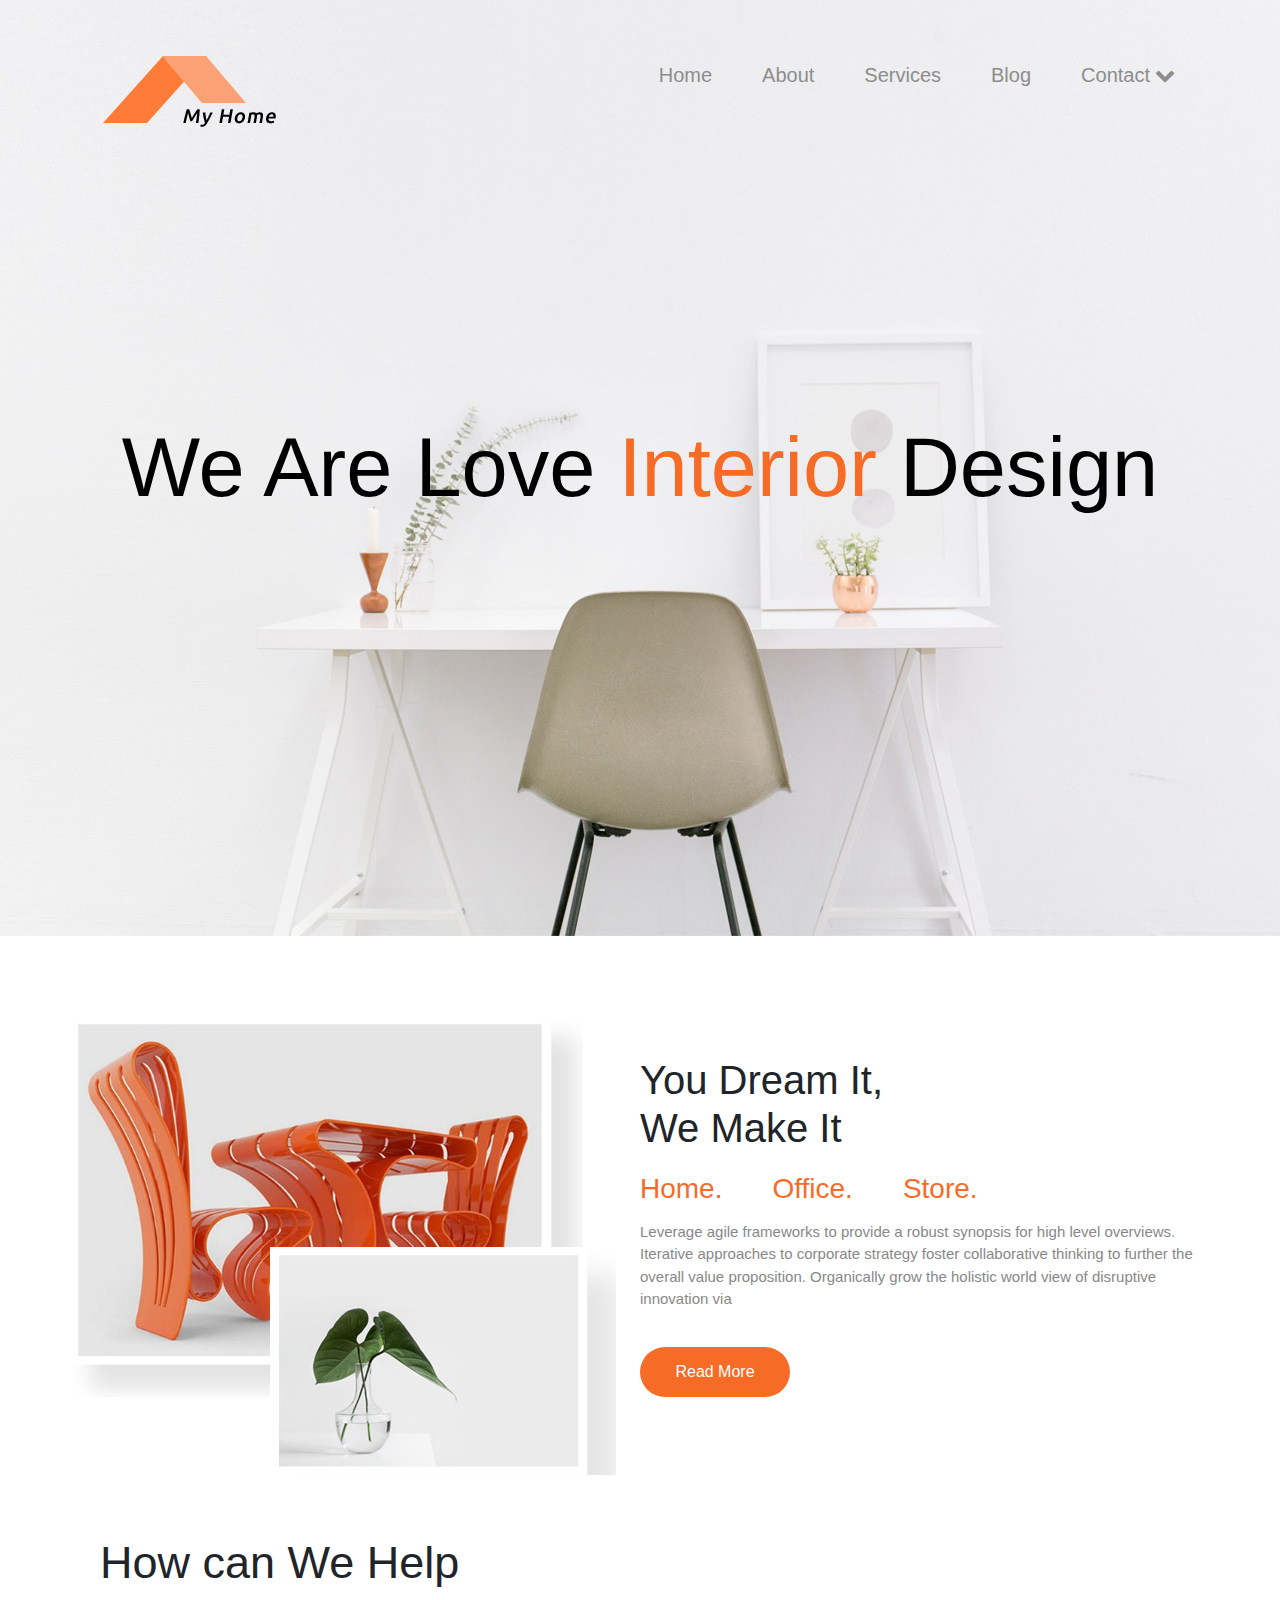
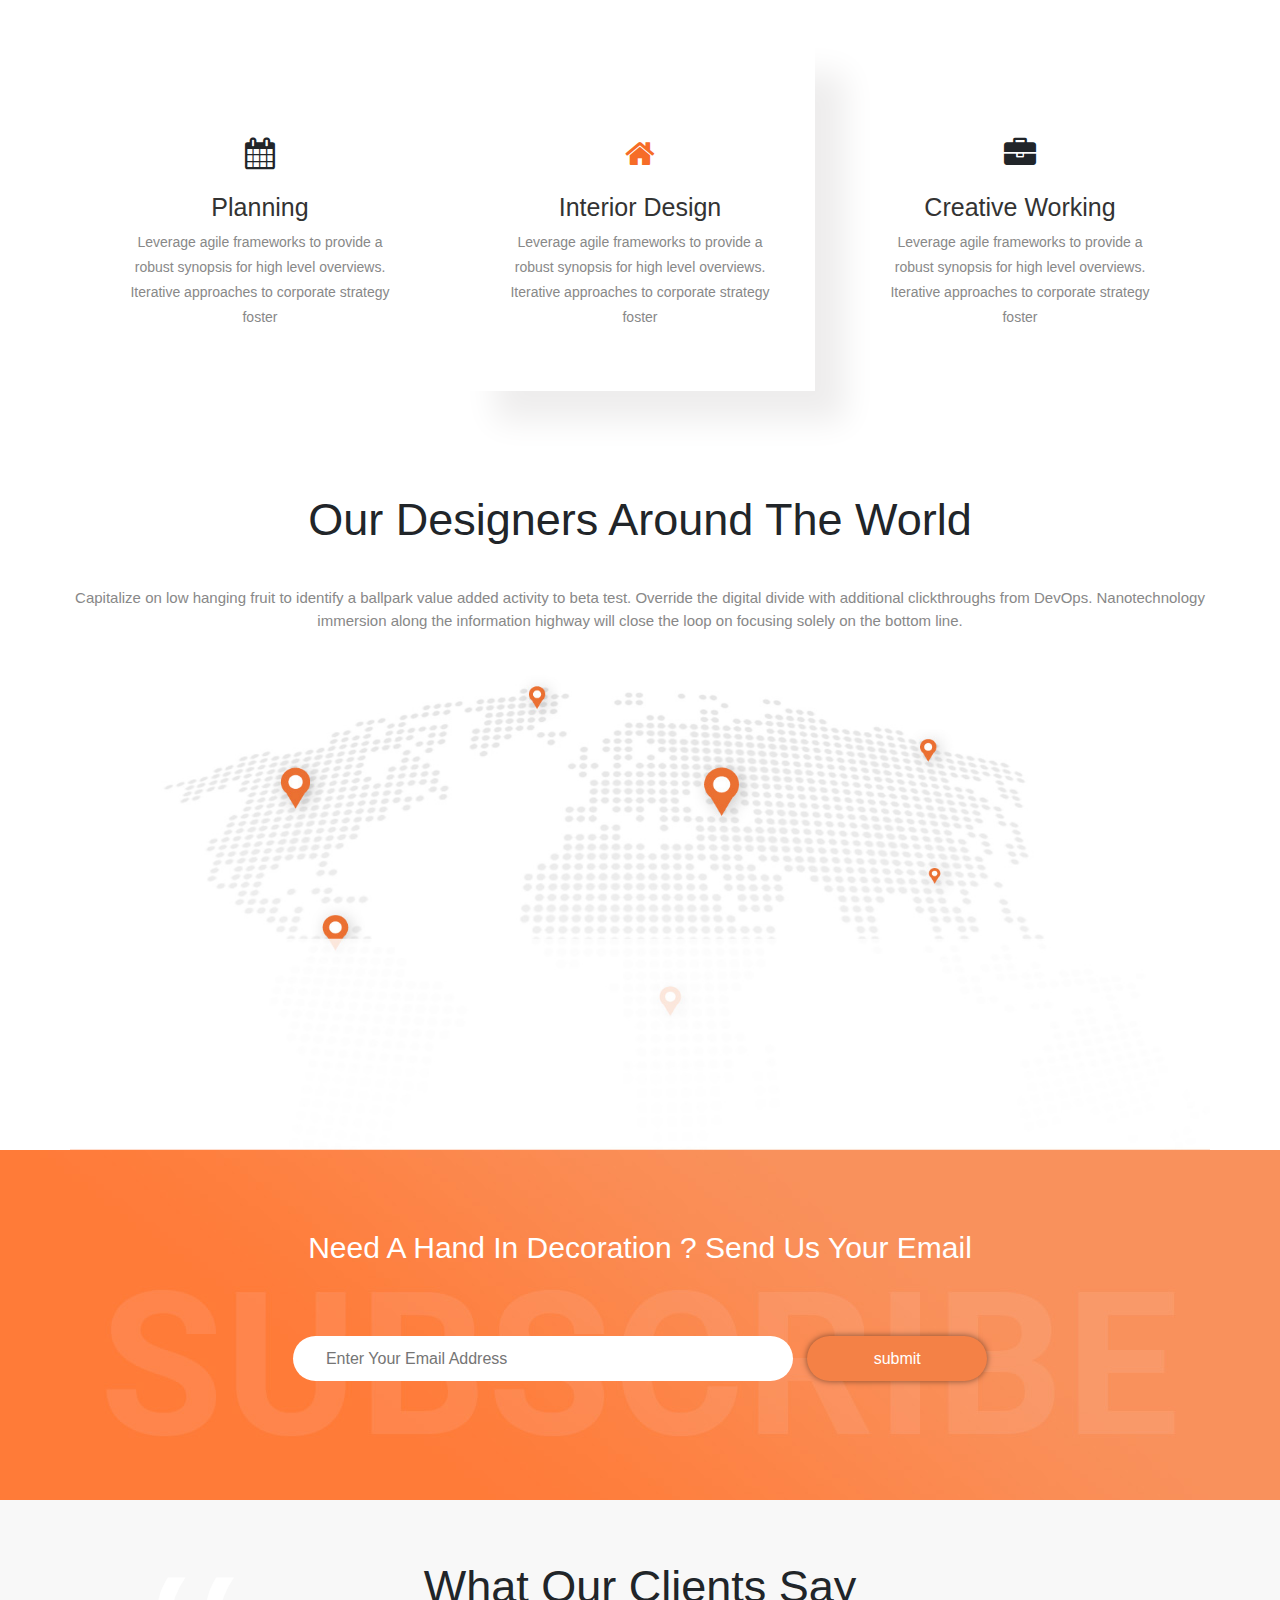
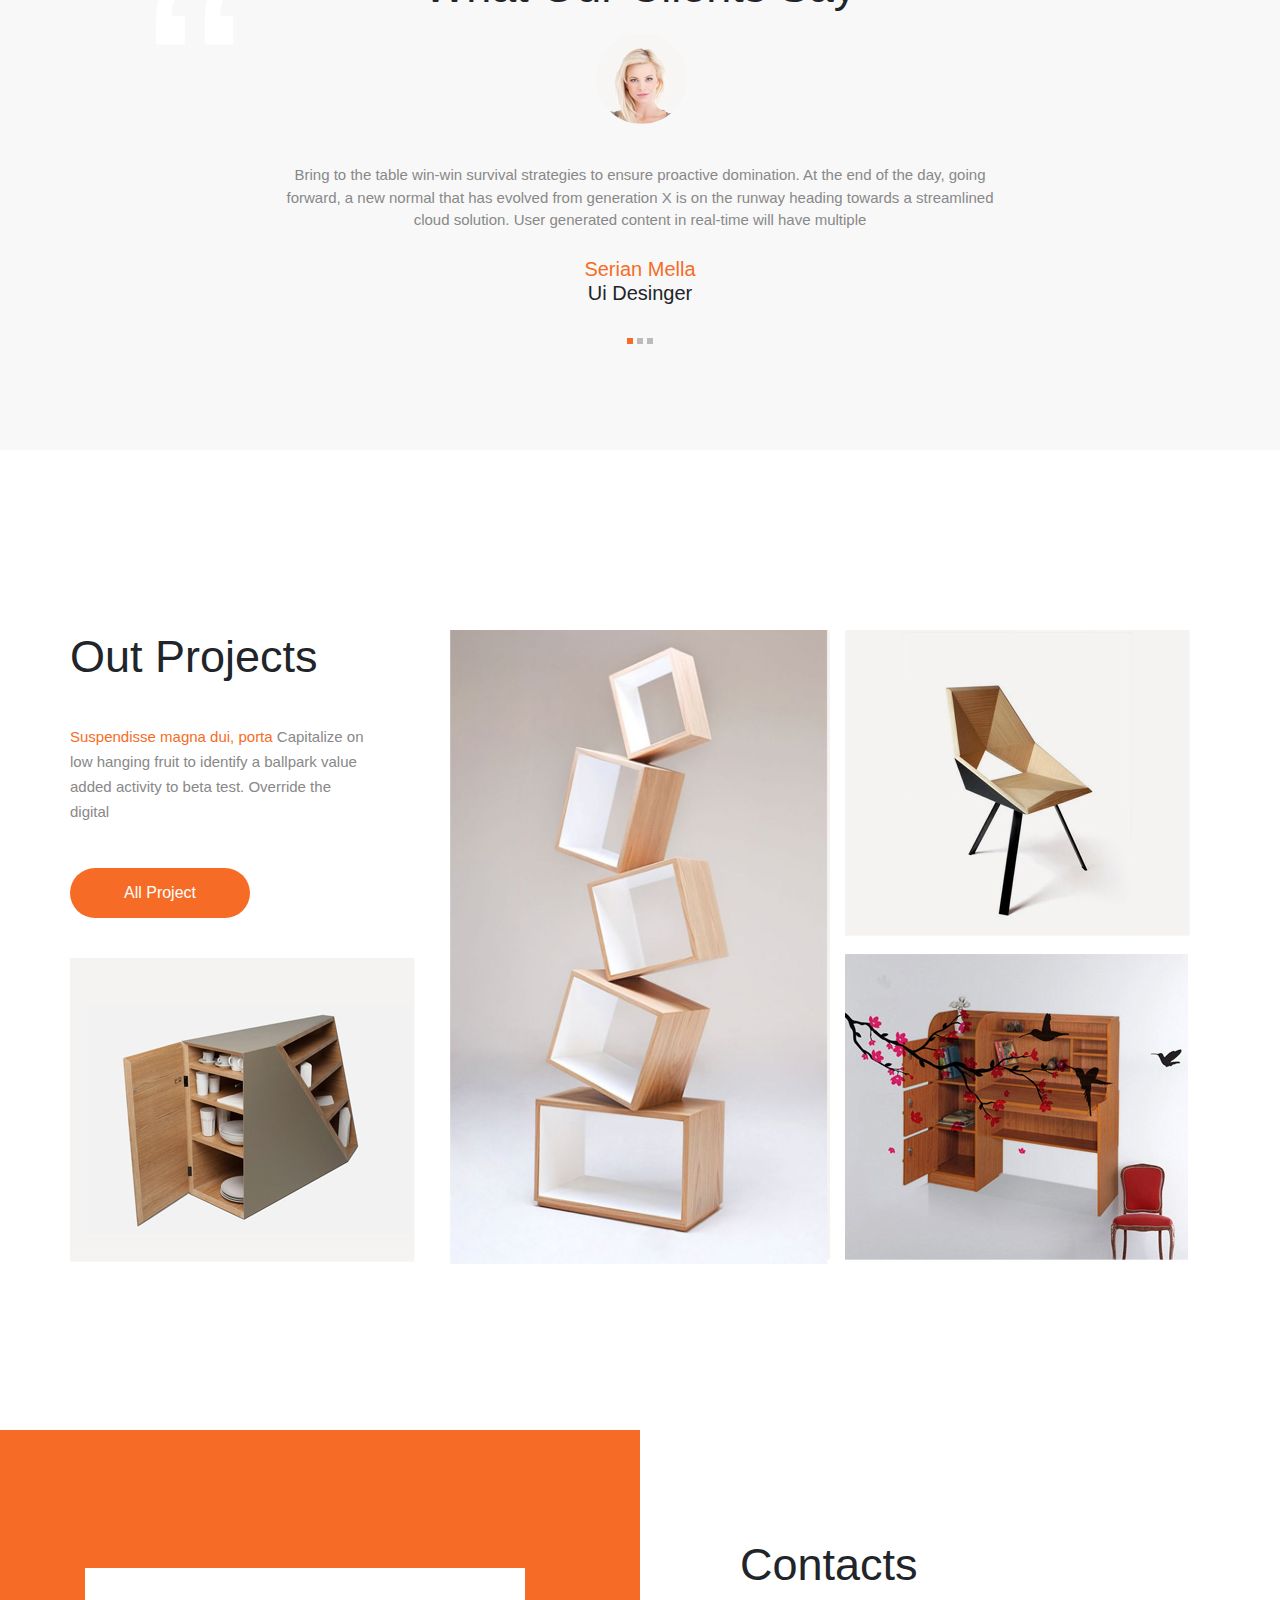
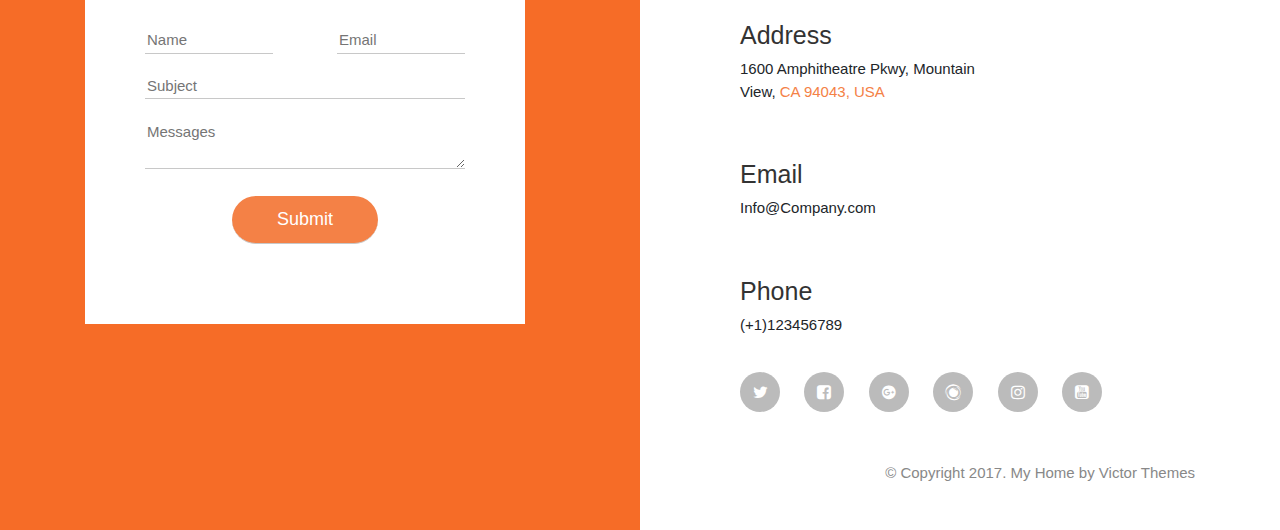
<file: giaodienweb1/index.html>
<!DOCTYPE html>
<html lang="en">
<head>
    <meta charset="UTF-8">
    <meta name="viewport" content="width=device-width, initial-scale=1.0">
    <title>Cắt PSD</title>

    <!-- Latest compiled and minified CSS -->
    <link rel="stylesheet" href="https://maxcdn.bootstrapcdn.com/bootstrap/4.3.1/css/bootstrap.min.css">

    <!-- jQuery library -->
    <script src="https://ajax.googleapis.com/ajax/libs/jquery/3.3.1/jquery.min.js"></script>

    <!-- Popper JS -->
    <script src="https://cdnjs.cloudflare.com/ajax/libs/popper.js/1.14.7/umd/popper.min.js"></script>

    <!-- Latest compiled JavaScript -->
    <script src="https://maxcdn.bootstrapcdn.com/bootstrap/4.3.1/js/bootstrap.min.js"></script>

    <link rel="stylesheet" href="https://stackpath.bootstrapcdn.com/font-awesome/4.7.0/css/font-awesome.min.css">
    <link rel="stylesheet" href="css/style.css"/>

    <script type="text/javascript" src="js/file.js"></script>

</head>
<body>
    <div class="interior-container">
        <header class="header">
            <div class="container">
                <div class="row">
                    <div class="col-sm-3 logo">
                        <img src="images/logo.png" alt="logo"/>
                    </div>
                    <nav class="col-sm-9 main-menu">
                        <ul>
                            <li><a href="#">Home</a></li>
                            <li><a href="#">About</a></li>
                            <li><a href="#">Services</a></li>
                            <li><a href="#">Blog</a></li>
                            <li><a href="#">Contact</a><i class="fa fa-chevron-down" aria-hidden="true"></i></li>
                        </ul>
                    </nav>
                </div>
            </div>
        </header>
        <div class="banner">
            <h1>We Are Love <span>Interior</span> Design</h1>
        </div>
        <div class="main-content">
            <div class="content1">
                <div class="container">
                    <div class="row">
                        <div class="col-sm-6 c1-trai">
                            <img name="ban3" src="images/ban3.jpg" alt="noi that" style="z-index: 2;"/>
                            <img name="hoa2" src="images/hoa2.jpg" alt="hoa" style="z-index: 3;"/>
                        </div>
                        <div class="col-sm-6 c1-phai">
                            <div class="c1-p1">
                                <h1>You Dream It, We Make It</h1>
                            </div>
                            <div class="c1-p2">
                                <h3><span>Home.</span><span>Office.</span><span>Store.</span></h3>
                            </div>
                            <div class="c1-p3">
                                <p>Leverage agile frameworks to provide a robust synopsis for high level overviews. Iterative approaches
                                    to corporate strategy foster collaborative thinking to further the overall value proposition.
                                    Organically grow the holistic world view of disruptive innovation via </p>
                            </div>
                            <div class="c1-p4">
                                <input type="button" name="readmore" value="Read More"/>
                            </div>
                        </div>
                    </div>
                </div>
            </div>
            <div class="content2">
                <div class="content2-2">
                    <div class="c2-help">
                        <h4>How can We Help</h4>
                    </div>
                    <div class="container">
                        <div class="row">
                            <div class="col-sm-4 c2-trai">
                                <div class="c2-main">
                                    <div class="icon">
                                        <i class="fa fa-calendar fa-2x" aria-hidden="true"></i>
                                    </div>
                                    <div class="tieude">
                                        <h4>Planning</h4>
                                    </div>
                                    <div class="giaithich">
                                        <p>
                                            Leverage agile frameworks to provide a robust synopsis for high level overviews. Iterative
                                            approaches to corporate strategy foster
                                        </p>
                                    </div>
                                </div>
                            </div>
                            <div class="col-sm-4 c2-giua">
                                <div class="c2-main c2-main-giua">
                                    <div class="icon">
                                        <i class="fa fa-home fa-2x" aria-hidden="true"></i>
                                    </div>
                                    <div class="tieude">
                                        <h4>Interior Design</h4>
                                    </div>
                                    <div class="giaithich">
                                        <p> Leverage agile frameworks to provide a robust synopsis for high level overviews. Iterative
                                            approaches to corporate strategy foster</p>
                                    </div>
                                </div>
                            </div>
                            <div class="col-sm-4 c2-phai">
                                <div class="c2-main">
                                    <div class="icon">
                                        <i class="fa fa-briefcase fa-2x" aria-hidden="true"></i>
                                    </div>
                                    <div class="tieude">
                                        <h4>Creative Working</h4>
                                    </div>
                                    <div class="giaithich">
                                        <p>
                                            Leverage agile frameworks to provide a robust synopsis for high level overviews. Iterative
                                            approaches to corporate strategy foster
                                        </p>
                                    </div>
                                </div>
                            </div>
                        </div>
                    </div>
                </div>
            </div>
            <div class="content3">
                <div class="content3-3">
                    <div class="container">
                        <div class="row">
                            <div class="c3-main">
                                <div class="c3-tieude">
                                    <h4>Our Designers Around The World</h4>
                                </div>
                                <div class="c3-noidung">
                                    <p>Capitalize on low hanging fruit to identify a ballpark value added activity to beta test.
                                        Override the digital divide with additional clickthroughs from DevOps. Nanotechnology
                                        immersion along the information highway will close the loop on focusing solely on the
                                        bottom line.</p>
                                </div>
                                <div class="c3-map">
                                    <img src="images/maps.jpg" width="100%" alt="map"/>
                                </div>
                            </div>
                        </div>
                    </div>
                </div>
            </div>
            <div class="content4">
                <div class="content4-4">
                    <div class="container">
                        <div class="row">
                            <div class="c4-main">
                                <div class="c4-tieude">
                                    <h4>Need A Hand In Decoration ? Send Us Your Email</h4>
                                </div>
                                <div class="c4-mail">
                                    <form>
                                        <div class="c4-form">
                                            <input type="email" name="email" placeholder=" &nbsp; &nbsp; &nbsp; Enter Your Email Address"/>
                                            <input type="submit" name="submit" value="submit"/>
                                        </div>
                                    </form>
                                </div>
                            </div>
                        </div>
                    </div>
                </div>
            </div>
            <div class="content5">
                <div class="content5-5">
                    <div class="container">
                        <div class="row">
                            <div class="col-2 c5-main">
                                <div class="c5-dauphay">
                                    <h1>“</h1>
                                </div>
                            </div>
                            <div class="col-8 c5-main">
                                <div class="c5-main-trong f">
                                    <div class="c5-tieude">
                                        <h3>What Our Clients Say</h3>
                                    </div>
                                    <div class="c5-anh">
                                        <img src="images/gaixau.png"/>
                                    </div>
                                    <div class="c5-noidung">
                                        <p>Bring to the table win-win survival strategies to ensure proactive domination. At the end of
                                            the day, going forward, a new normal that has evolved from generation X is on the runway
                                            heading towards a streamlined cloud solution. User generated content in real-time will
                                            have multiple </p>
                                    </div>
                                    <div class="c5-ten">
                                        <h5><span>Serian Mella</span><br>
                                            Ui Desinger</h5>
                                    </div>
                                </div>
                                <div class="c5-main-trong">
                                    <div class="c5-tieude">
                                        <h3>What Our Clients Say</h3>
                                    </div>
                                    <div class="c5-anh">
                                        <img src="images/gaixau.png"/>
                                    </div>
                                    <div class="c5-noidung">
                                        <p>Chưa có nội dung 2 </p>
                                    </div>
                                    <div class="c5-ten">
                                        <h5><span>Serian Mella test 1</span><br>
                                            test 1</h5>
                                    </div>
                                </div>
                                <div class="c5-main-trong">
                                    <div class="c5-tieude">
                                        <h3>What Our Clients Say</h3>
                                    </div>
                                    <div class="c5-anh">
                                        <img src="images/gaixau.png"/>
                                    </div>
                                    <div class="c5-noidung">
                                        <p> Chưa có nội dung ở đây 3 </p>
                                    </div>
                                    <div class="c5-ten">
                                        <h5><span>Serian Mella test 2</span><br>
                                            test 2</h5>
                                    </div>
                                </div>
                                <div class="c5-main-ngoai">
                                    <div class="c5-dot">
                                        <span class="dot active" onclick="clicknota()"></span>
                                        <span class="dot" onclick="clicknotb()"></span>
                                        <span class="dot" onclick="clicknotc()"></span>
                                    </div>
                                </div>
                            </div>
                            <div class="col-2 c5-main"></div>
                        </div>
                    </div>
                </div>
            </div>
            <div class="content6">
                <div class="content6-6">
                    <div class="container">
                        <div class="row">
                            <div class="col-sm-4 c6-nd">
                                <div class="c6-nd1">
                                    <div class="c6-tieude">
                                        <h4>Out Projects</h4>
                                    </div>
                                    <div class="c6-noidung">
                                        <p><span>Suspendisse magna dui, porta</span>
                                            Capitalize on low hanging fruit to identify a ballpark value added activity to beta test.
                                            Override the digital </p>
                                    </div>
                                    <div class="c6-nut">
                                        <input type="button" name="allproject" value="All Project"/>
                                    </div>
                                    <div class="c6-anh1">
                                        <img src="images/noithat1.jpg"/>
                                    </div>
                                </div>
                            </div>
                            <div class="col-sm-4 c6-nd">
                                <img src="images/noithat4.jpg" width="100%"/>
                            </div>
                            <div class="col-sm-4 c6-nd">
                                <img src="images/noithat3.jpg" name="noithat3"/>
                                <img src="images/noithat2.jpg" name="noithat2"/>
                            </div>
                        </div>
                    </div>
                </div>
            </div>
        </div>
        <footer class="footer">
            <div class="container">
                <div class="row">
                    <div class="col-sm-6 contact-form">
                        <div class="content-form">
                            <form name="contact" action="" method="post">
                                <div class="contact-form-row first-row">
                                    <input name="name" type="text" value="" placeholder="Name"/>
                                    <input name="email" type="text" value="" placeholder="Email"/>
                                </div>
                                <div class="contact-form-row">
                                    <input name="subject" type="text" value="" placeholder="Subject"/>
                                </div>
                                <div class="contact-form-row">
                                    <textarea name="message" placeholder="Messages"></textarea>
                                </div>
                                <div class="contact-form-row submit-row">
                                    <input type="submit" name="submit" value="Submit"/>
                                </div>
                            </form>
                        </div>
                    </div>
                    <div class="col-sm-6 contact-info">
                        <h3>Contacts</h3>
                        <div class="line-contact-info">
                            <h4>Address</h4>
                            <p>1600 Amphitheatre Pkwy, Mountain
                                View, <span>CA 94043, USA</span></p>
                        </div>
                        <div class="line-contact-info">
                            <h4>Email</h4>
                            <p>Info@Company.com</p>
                        </div>
                        <div class="line-contact-info">
                            <h4>Phone</h4>
                            <p>(+1)123456789</p>
                        </div>
                        <div class="social-icon">
                            <i class="fa fa-twitter" aria-hidden="true"></i>
                            <i class="fa fa-facebook-square" aria-hidden="true"></i>
                            <i class="fa fa-google-plus-official" aria-hidden="true"></i>
                            <i class="fa fa-eercast" aria-hidden="true"></i>
                            <i class="fa fa-instagram" aria-hidden="true"></i>
                            <i class="fa fa-youtube-square" aria-hidden="true"></i>
                        </div>
                        <div class="coppyright">
                            <p> © Copyright 2017. My Home by Victor Themes </p>
                        </div>
                    </div>
                </div>
            </div>
        </footer>
    </div>
</body>
</html>
</file>
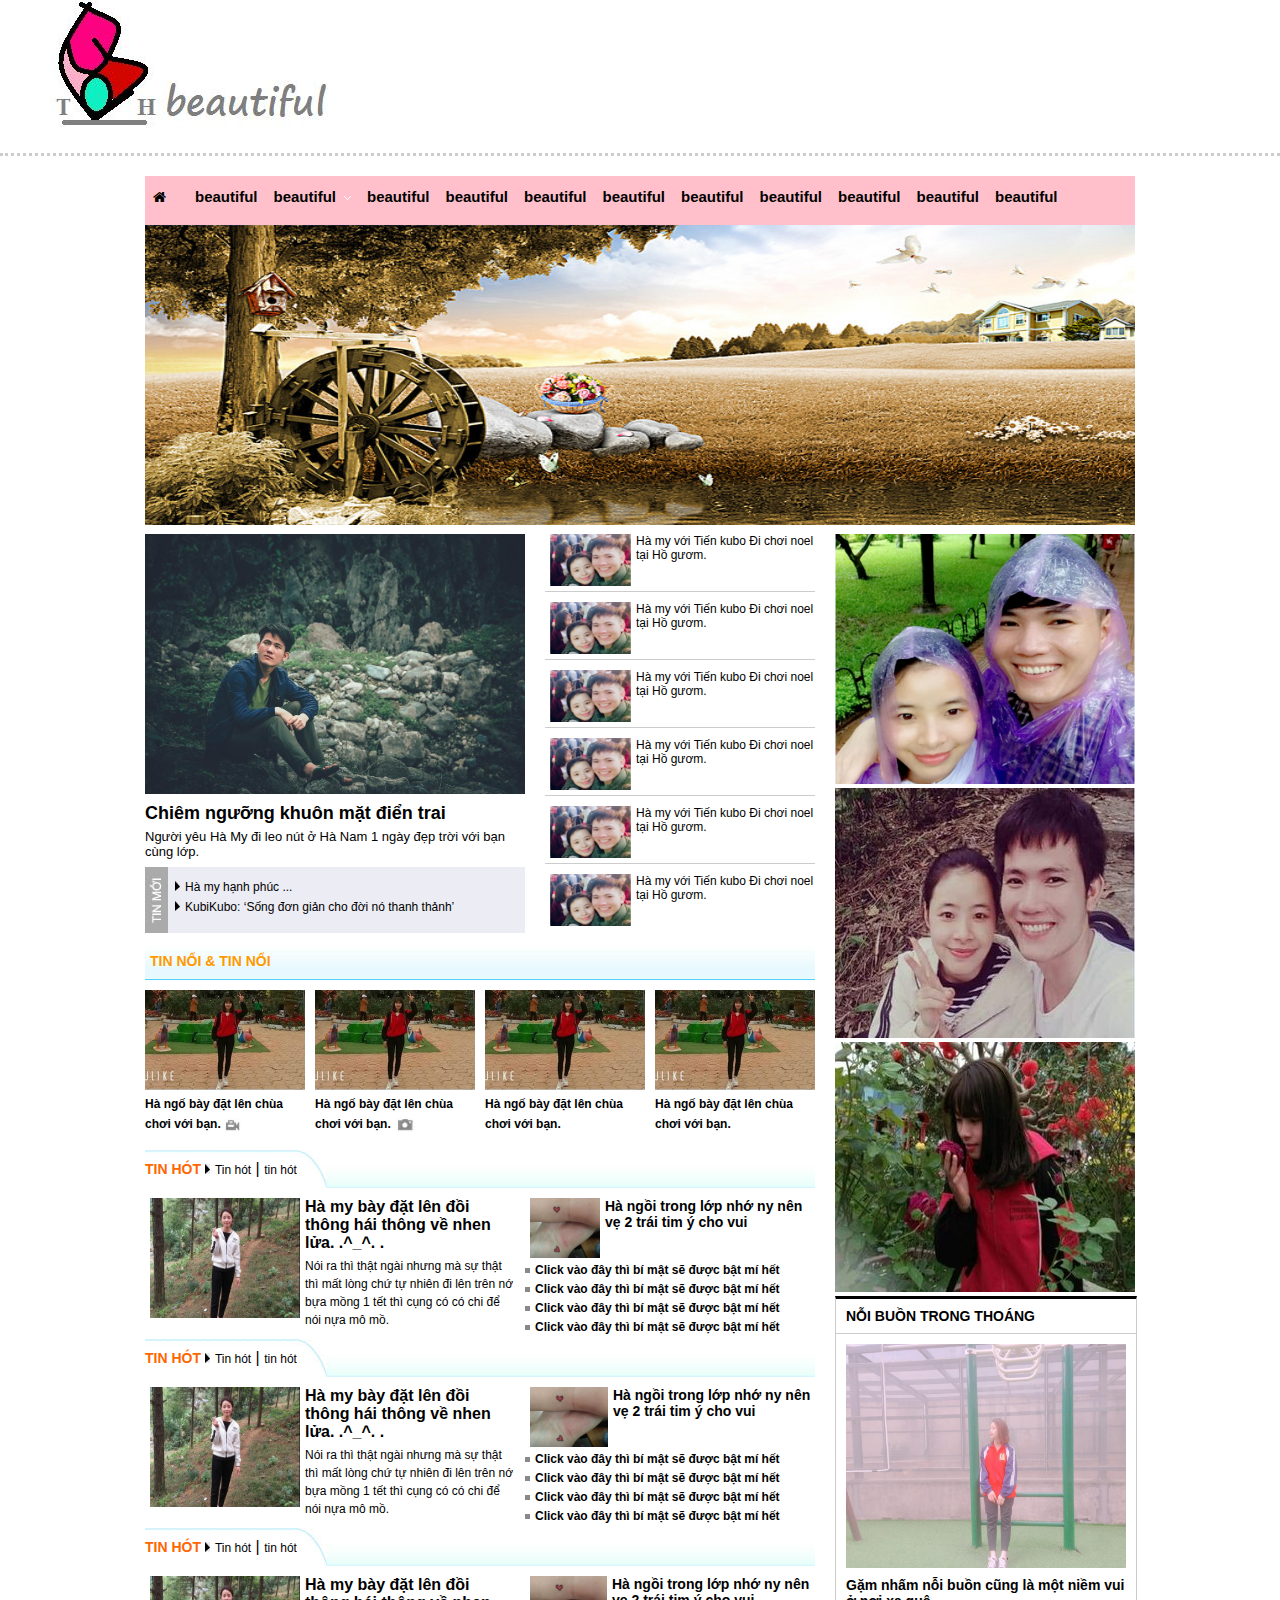
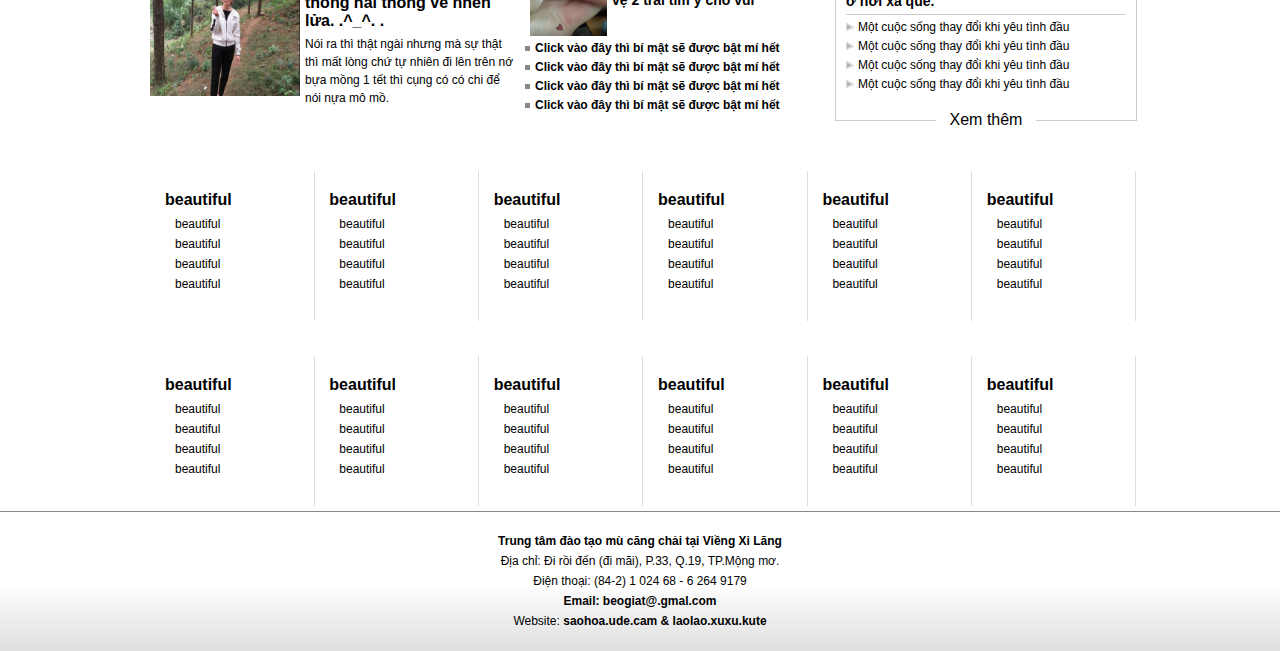
<file: giaodienweb3/index.html>
<!DOCTYPE html>
<html>

<head>
	<meta charset="utf-8" />
	<meta name="viewport" content="width=device-width,initial-scale=1.0" />
	<title>Đồ án front end</title>
	<link rel="stylesheet" href="css/style1.css" type="text/css" />
	<link rel="stylesheet" type="text/css" href="menu/css/flatmenu.css" media="all" />
	<!--MENU-->
	<link rel="stylesheet" type="text/css" href="menu/css/font-awesome.min.css" />
	<!--MENU-->
	<script type="text/javascript" src='jQuery/jquery-1.9.1.min.js'></script>
	<!--MENU.file jquery. phải đặt trên flatmenu-responsive.js-->
	<script type="text/javascript" src="scripts/flatmenu-responsive.js"></script>
	<!--MENU-->

</head>

<body>
	<!--header_top-->
	<header class="header_top">
		<img src="images/logo278x129.JPG" />
	</header>
	<section class="wrapper">
		<nav class="container">
			<!--menu-->
			<div class="nav blue-light">
				<ul class="dropdown clear">
					<li class="item-icon-sub"><a href="#"><i class="icon-home"></i></a></li>
					<li><a href="#">beautiful</a></li>
					<li class="sub"><a href="#">beautiful</a>
						<ul>
							<li><a href="#">beautiful</a></li>
							<li><a href="#">beautiful</a></li>
							<li><a href="#">beautiful</a></li>
							<li><a href="#">beautiful</a></li>
						</ul>
					</li>
					<li><a href="#"></i>beautiful</a></li>
					<li><a href="#">beautiful</a></li>
					<li><a href="#">beautiful</a></li>
					<li><a href="#">beautiful</a></li>
					<li><a href="#">beautiful</a></li>
					<li><a href="#">beautiful</a></li>
					<li><a href="#">beautiful</a></li>
					<li><a href="#">beautiful</a></li>
					<li><a href="#">beautiful</a></li>
				</ul>
			</div><!-- End .nav blu-light -->
		</nav><!-- container. menu -->
		<section class="banner">
			<img src="images/boss7.jpg" width="100%" height="300" />
		</section>
		<!--banner-->
		<section class="content">
			<section class="content_left">
				<section class="tintucmoi">
					<section class="tintucmoi_col_1">
						<article class="tin1">
							<img src="images/boss1.jpg" width="380px" height="260px" /> <br />
							<h1>Chiêm ngưỡng khuôn mặt điển trai</h1>
							<p>Người yêu Hà My đi leo nút ở Hà Nam 1 ngày đẹp trời với bạn cùng lớp.</p>
						</article>
						<article class="tin23">
							<h2>Hà my hạnh phúc ...</h2>
							<h2>KubiKubo: ‘Sống đơn giản cho đời nó thanh thảnh’</h2>
						</article>
					</section>
					<section class="tintucmoi_col_2">
						<article class="tintuc49">
							<img src="images/boss2.jpg" class="canhlechohinh" />
							<h2>Hà my với Tiến kubo Đi chơi noel tại Hồ gươm.</h2>
						</article>
						<article class="tintuc49">
							<img src="images/boss2.jpg" class="canhlechohinh" />
							<h2>Hà my với Tiến kubo Đi chơi noel tại Hồ gươm.</h2>
						</article>
						<article class="tintuc49">
							<img src="images/boss2.jpg" class="canhlechohinh" />
							<h2>Hà my với Tiến kubo Đi chơi noel tại Hồ gươm.</h2>
						</article>
						<article class="tintuc49">
							<img src="images/boss2.jpg" class="canhlechohinh" />
							<h2>Hà my với Tiến kubo Đi chơi noel tại Hồ gươm.</h2>
						</article>
						<article class="tintuc49">
							<img src="images/boss2.jpg" class="canhlechohinh" />
							<h2>Hà my với Tiến kubo Đi chơi noel tại Hồ gươm.</h2>
						</article>
						<article class="tintuc49_cuoi">
							<img src="images/boss2.jpg" class="canhlechohinh" />
							<h2>Hà my với Tiến kubo Đi chơi noel tại Hồ gươm.</h2>
						</article>
					</section>
				</section>
				<!--tintuomoi-->
				<section class="baianhvideo">
					<header class="baianhvideo_title">TIN NỔI & Tin nổi</header>
					<article class="box_baianhvideo">
						<img src="images/boss6.jpg " width="160px" height="100px" alt="Chiêm ngưỡng đôi môi xinh đẹp của Hà My" />
						<h2>Hà ngố bày đặt lên chùa chơi với bạn. <img src="images/icon_video.jpg" align="absmiddle" id="icon_video" /></h2>
					</article>
					<article class="box_baianhvideo">
						<img src="images/boss6.jpg" width="160px" height="100px" alt="Chiêm ngưỡng đôi môi xinh đẹp của Hà My" />
						<h2>Hà ngố bày đặt lên chùa chơi với bạn. <img src="images/icon_picture.jpg" align="absmiddle" id="icon_picture" />
						</h2>
					</article>
					<article class="box_baianhvideo">
						<img src="images/boss6.jpg" width="160px" height="100px" alt="Chiêm ngưỡng đôi môi xinh đẹp của Hà My" />
						<h2>Hà ngố bày đặt lên chùa chơi với bạn.</h2>
					</article>
					<article class="box_baianhvideo_cuoi">
						<img src="images/boss6.jpg" width="160px" height="100px" alt="Chiêm ngưỡng đôi môi xinh đẹp của Hà My" />
						<h2>Hà ngố bày đặt lên chùa chơi với bạn.</h2>
					</article>
				</section>
				<!--baianhvideo-->
				<section class="tintucmoitheloai">
					<header class="tintucmoitheloai_title">
						<div class="tentheloai"> <span class="linkcam"><a href="#">TIN HÓT</a></span> <img src="images/arrow.jpg" />
							<span class="linkden"><a href="#">Tin hót</a></span> | <span class="linkden"><a href="#">tin hót</a></span></div>
						<div class="bogoc"></div>
					</header>
					<section class="tintucmoitheloai_cen">
						<div class="tintheloai_col1">
							<article class="tintheloai_so1">
								<img src="images/boss9.jpg" width="150px" height="120px" alt="Hàng trăm cảnh sát kiểm tra Vũ trường Diamond"
								 class="canhlechohinh" />
								<h1>Hà my bày đặt lên đồi thông hái thông về nhen lửa. .^_^. .</h1>
								<p>Nói ra thì thật ngài nhưng mà sự thật thì mất lòng chứ tự nhiên đi lên trên
									nớ bựa mồng 1 tết thì cụng có có chi để nói nựa mô mồ.
								</p>
							</article>
						</div>
						<div class="tintheloai_col2">
							<article class="tintheloai_so2">
								<img src="images/boss10.jpg" class="canhlechohinh" width="70px" height="60px" />
								<h2>Hà ngồi trong lớp nhớ ny nên vẹ 2 trái tim ý cho vui</h2>
							</article>
							<article class="tintheloai_36">
								<h2>Click vào đây thì bí mật sẽ được bật mí hết</h2>
							</article>
							<article class="tintheloai_36">
								<h2>Click vào đây thì bí mật sẽ được bật mí hết</h2>
							</article>
							<article class="tintheloai_36">
								<h2>Click vào đây thì bí mật sẽ được bật mí hết</h2>
							</article>
							<article class="tintheloai_36">
								<h2>Click vào đây thì bí mật sẽ được bật mí hết</h2>
							</article>
						</div>
					</section>
				</section>
				<!--tinmoitheotheloai-->
				<section class="tintucmoitheloai">
					<header class="tintucmoitheloai_title">
						<div class="tentheloai"> <span class="linkcam"><a href="#">TIN HÓT</a></span> <img src="images/arrow.jpg" />
							<span class="linkden"><a href="#">Tin hót</a></span> | <span class="linkden"><a href="#">tin hót</a></span></div>
						<div class="bogoc"></div>
					</header>
					<section class="tintucmoitheloai_cen">
						<div class="tintheloai_col1">
							<article class="tintheloai_so1">
								<img src="images/boss9.jpg" width="150px" height="120px" alt="Hàng trăm cảnh sát kiểm tra Vũ trường Diamond"
								 class="canhlechohinh" />
								<h1>Hà my bày đặt lên đồi thông hái thông về nhen lửa. .^_^. .</h1>
								<p>Nói ra thì thật ngài nhưng mà sự thật thì mất lòng chứ tự nhiên đi lên trên
									nớ bựa mồng 1 tết thì cụng có có chi để nói nựa mô mồ.
								</p>
							</article>
							</article>
						</div>
						<div class="tintheloai_col2">
							<article class="tintheloai_so2">
								<img src="images/boss10.jpg" class="canhlechohinh" width="78px" height="60px" />
								<h2>Hà ngồi trong lớp nhớ ny nên vẹ 2 trái tim ý cho vui</h2>
							</article>
							<article class="tintheloai_36">
								<h2>Click vào đây thì bí mật sẽ được bật mí hết</h2>
							</article>
							<article class="tintheloai_36">
								<h2>Click vào đây thì bí mật sẽ được bật mí hết</h2>
							</article>
							<article class="tintheloai_36">
								<h2>Click vào đây thì bí mật sẽ được bật mí hết</h2>
							</article>
							<article class="tintheloai_36">
								<h2>Click vào đây thì bí mật sẽ được bật mí hết</h2>
							</article>
						</div>
					</section>
				</section>
				<!--tinmoitheotheloai-->
				<section class="tintucmoitheloai">
					<header class="tintucmoitheloai_title">
						<div class="tentheloai"> <span class="linkcam"><a href="#">TIN HÓT</a></span> <img src="images/arrow.jpg" />
							<span class="linkden"><a href="#">Tin hót</a></span> | <span class="linkden"><a href="#">tin hót</a></span></div>
						<div class="bogoc"></div>
					</header>
					<section class="tintucmoitheloai_cen">
						<div class="tintheloai_col1">
							<article class="tintheloai_so1">
								<img src="images/boss9.jpg" width="150px" height="120px" alt="Hàng trăm cảnh sát kiểm tra Vũ trường Diamond"
								 class="canhlechohinh" />
								<h1>Hà my bày đặt lên đồi thông hái thông về nhen lửa. .^_^. .</h1>
								<p>Nói ra thì thật ngài nhưng mà sự thật thì mất lòng chứ tự nhiên đi lên trên
									nớ bựa mồng 1 tết thì cụng có có chi để nói nựa mô mồ.
								</p>
							</article>
							</article>
						</div>
						<div class="tintheloai_col2">
							<article class="tintheloai_so2">
								<img src="images/boss10.jpg" class="canhlechohinh" width="77px" height="60px" />
								<h2>Hà ngồi trong lớp nhớ ny nên vẹ 2 trái tim ý cho vui</h2>
							</article>
							<article class="tintheloai_36">
								<h2>Click vào đây thì bí mật sẽ được bật mí hết</h2>
							</article>
							<article class="tintheloai_36">
								<h2>Click vào đây thì bí mật sẽ được bật mí hết</h2>
							</article>
							<article class="tintheloai_36">
								<h2>Click vào đây thì bí mật sẽ được bật mí hết</h2>
							</article>
							<article class="tintheloai_36">
								<h2>Click vào đây thì bí mật sẽ được bật mí hết</h2>
							</article>
						</div>
					</section>
				</section>
				<!--tinmoitheotheloai-->
				<!--tinmoitheotheloai-->
			</section>
			<!--conten_left-->
			<aside class="content_right">
				<!-- quangcao -->
				<section class="quangcao">
					<img src="images/boss3.jpg">
					<img src="images/boss4.jpg">
					<img src="images/boss5.jpg">
				</section>
				<!-- quangcao -->
				<!-- chuyendemoinhat -->
				<section class="chuyendemoinhat">
					<header class="chuyendemoinhat_title">NỖI BUỒN TRONG THOÁNG</header>
					<section class="chuyendemoinhat_cen">
						<article class="baiviet1">
							<img src="images/boss8.jpg" width="280px" height="224px" />
							<h1>Gặm nhấm nỗi buồn cũng là một niềm vui ở nơi xa quê.</h1>
						</article>
						<article class="baiviet">
							<h2>Một cuộc sống thay đổi khi yêu tình đầu</h2>
						</article>
						<article class="baiviet">
							<h2>Một cuộc sống thay đổi khi yêu tình đầu</h2>
						</article>
						<article class="baiviet">
							<h2>Một cuộc sống thay đổi khi yêu tình đầu</h2>
						</article>
						<article class="baiviet">
							<h2>Một cuộc sống thay đổi khi yêu tình đầu</h2>
						</article>
					</section>
					<section class="xemthem">Xem thêm</section>
				</section>
				<!-- chuyendemoinhat -->


			</aside>
		</section>
		<!--content-->
		<section class="sitemap">
			<section class="sitemap_box">
				<header>beautiful</header>
				<p>beautiful</p>
				<p>beautiful</p>
				<p>beautiful</p>
				<p>beautiful</p>
			</section>
			<section class="sitemap_box">
				<header>beautiful</header>
				<p>beautiful</p>
				<p>beautiful</p>
				<p>beautiful</p>
				<p>beautiful</p>
			</section>
			<section class="sitemap_box">
				<header>beautiful</header>
				<p>beautiful</p>
				<p>beautiful</p>
				<p>beautiful</p>
				<p>beautiful</p>
			</section>
			<section class="sitemap_box">
				<header>beautiful</header>
				<p>beautiful</p>
				<p>beautiful</p>
				<p>beautiful</p>
				<p>beautiful</p>
			</section>
			<section class="sitemap_box">
				<header>beautiful</header>
				<p>beautiful</p>
				<p>beautiful</p>
				<p>beautiful</p>
				<p>beautiful</p>
			</section>
			<section class="sitemap_box">
				<header>beautiful</header>
				<p>beautiful</p>
				<p>beautiful</p>
				<p>beautiful</p>
				<p>beautiful</p>
			</section>
			<section class="sitemap_box">
				<header>beautiful</header>
				<p>beautiful</p>
				<p>beautiful</p>
				<p>beautiful</p>
				<p>beautiful</p>
			</section>
			<section class="sitemap_box">
				<header>beautiful</header>
				<p>beautiful</p>
				<p>beautiful</p>
				<p>beautiful</p>
				<p>beautiful</p>
			</section>
			<section class="sitemap_box">
				<header>beautiful</header>
				<p>beautiful</p>
				<p>beautiful</p>
				<p>beautiful</p>
				<p>beautiful</p>
			</section>
			<section class="sitemap_box">
				<header>beautiful</header>
				<p>beautiful</p>
				<p>beautiful</p>
				<p>beautiful</p>
				<p>beautiful</p>
			</section>
			<section class="sitemap_box">
				<header>beautiful</header>
				<p>beautiful</p>
				<p>beautiful</p>
				<p>beautiful</p>
				<p>beautiful</p>
			</section>
			<section class="sitemap_box">
				<header>beautiful</header>
				<p>beautiful</p>
				<p>beautiful</p>
				<p>beautiful</p>
				<p>beautiful</p>
			</section>
		</section>
		<!--sitemap-->
	</section>
	<!--wrapper-->
	<footer class="footer">
		<span class="chudendam"> Trung tâm đào tạo mù căng chải tại Viềng Xi Lăng</span><br>
		Ðịa chỉ: Đi rồi đến (đi mãi), P.33, Q.19, TP.Mộng mơ.<br>
		Ðiện thoại: (84-2) 1 024 68 - 6 264 9179<br>
		<span class="chudendam"> Email: beogiat@.gmal.com<br></span>
		Website:<span class="chudendam"> <span class="linkden"> <a href="#"> saohoa.ude.cam</a> </span> & <span class="linkden">
				<a href="#"> laolao.xuxu.kute</a></span></span>
	</footer>
	<!--footer-->
</body>

</html>
</file>
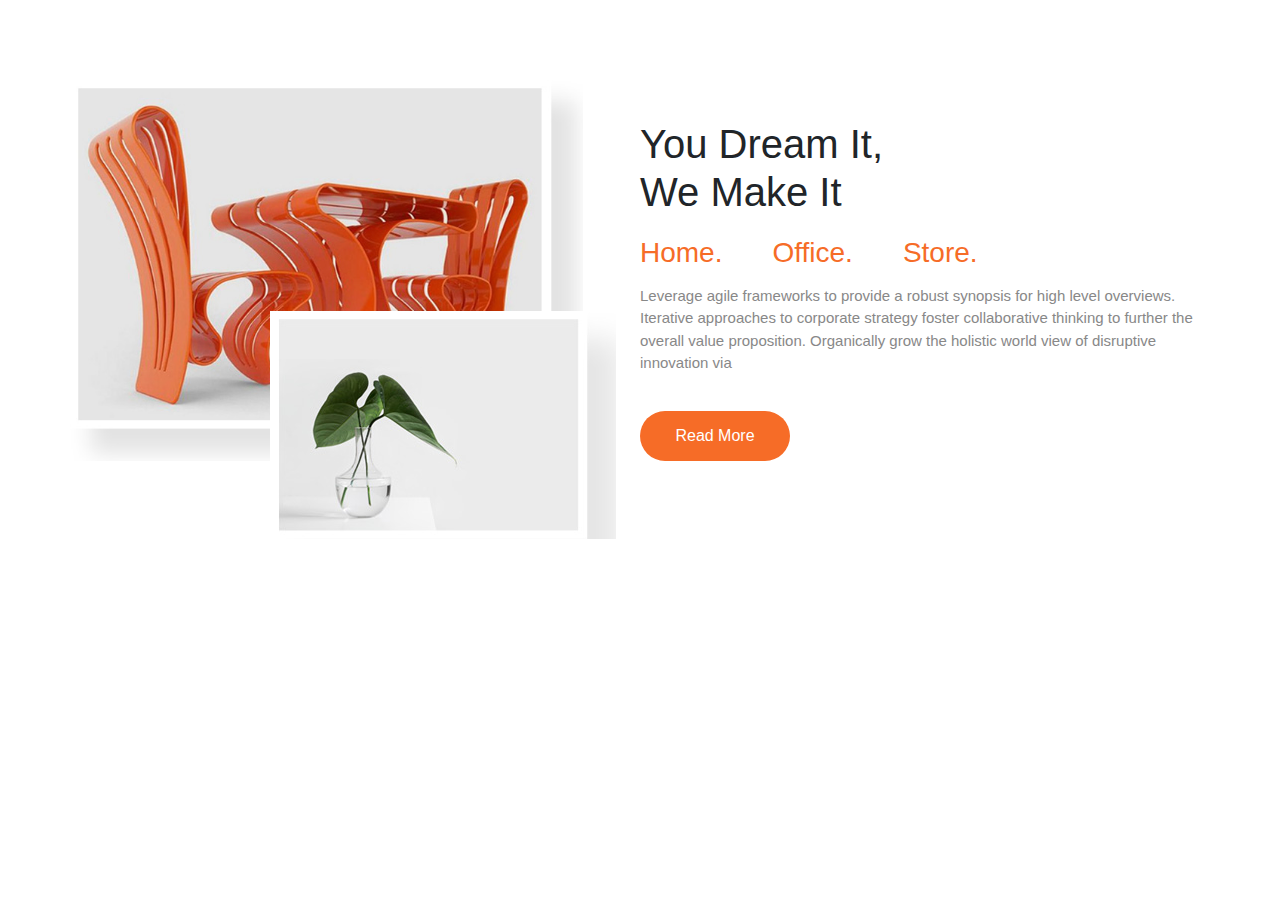
<file: giaodienweb1/content1.html>
<!DOCTYPE html>
<html lang="en">
<head>
    <meta charset="UTF-8">
    <title>content1</title>
    <!-- Latest compiled and minified CSS -->
    <link rel="stylesheet" href="https://maxcdn.bootstrapcdn.com/bootstrap/4.3.1/css/bootstrap.min.css">

    <!-- jQuery library -->
    <script src="https://ajax.googleapis.com/ajax/libs/jquery/3.3.1/jquery.min.js"></script>

    <!-- Popper JS -->
    <script src="https://cdnjs.cloudflare.com/ajax/libs/popper.js/1.14.7/umd/popper.min.js"></script>

    <!-- Latest compiled JavaScript -->
    <script src="https://maxcdn.bootstrapcdn.com/bootstrap/4.3.1/js/bootstrap.min.js"></script>

    <link rel="stylesheet" href="https://stackpath.bootstrapcdn.com/font-awesome/4.7.0/css/font-awesome.min.css">
    <link rel="stylesheet" href="css/style.css"/>
</head>
<body>
<div class="content1">
    <div class="container">
        <div class="row">
            <div class="col-sm-6 c1-trai">
                <img name="ban3" src="images/ban3.jpg" alt="noi that" style="z-index: 2;"/>
                <img name="hoa2" src="images/hoa2.jpg" alt="hoa" style="z-index: 3;"/>
            </div>
            <div class="col-sm-6 c1-phai">
                <div class="c1-p1">
                    <h1>You Dream It, We Make It</h1>
                </div>
                <div class="c1-p2">
                    <h3><span>Home.</span><span>Office.</span><span>Store.</span></h3>
                </div>
                <div class="c1-p3">
                    <p>Leverage agile frameworks to provide a robust synopsis for high level overviews. Iterative approaches
                        to corporate strategy foster collaborative thinking to further the overall value proposition.
                        Organically grow the holistic world view of disruptive innovation via </p>
                </div>
                <div class="c1-p4">
                    <input type="button" name="readmore" value="Read More"/>
                </div>
            </div>
        </div>
    </div>
</div>
</body>
</html>
</file>
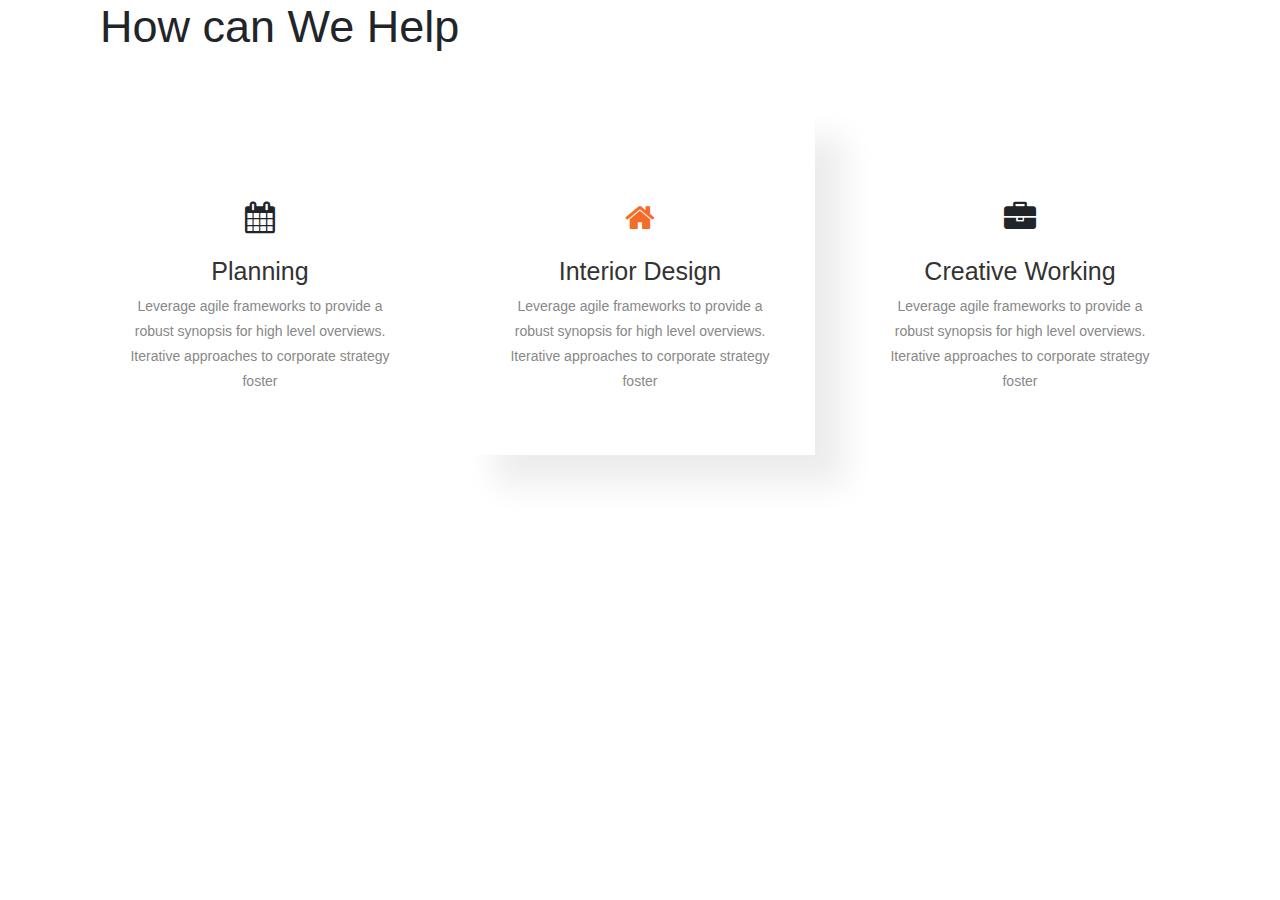
<file: giaodienweb1/content2.html>
<!DOCTYPE html>
<html lang="en">
<head>
    <meta charset="UTF-8">
    <title>content2</title>

    <!-- Latest compiled and minified CSS -->
    <link rel="stylesheet" href="https://maxcdn.bootstrapcdn.com/bootstrap/4.3.1/css/bootstrap.min.css">

    <!-- jQuery library -->
    <script src="https://ajax.googleapis.com/ajax/libs/jquery/3.3.1/jquery.min.js"></script>

    <!-- Popper JS -->
    <script src="https://cdnjs.cloudflare.com/ajax/libs/popper.js/1.14.7/umd/popper.min.js"></script>

    <!-- Latest compiled JavaScript -->
    <script src="https://maxcdn.bootstrapcdn.com/bootstrap/4.3.1/js/bootstrap.min.js"></script>

    <link rel="stylesheet" href="https://stackpath.bootstrapcdn.com/font-awesome/4.7.0/css/font-awesome.min.css">
    <link rel="stylesheet" href="css/style.css"/>
</head>
<body>
    <div class="content2-2">
        <div class="c2-help">
            <h4>How can We Help</h4>
        </div>
        <div class="container">
            <div class="row">
                <div class="col-4 c2-trai">
                    <div class="c2-main">
                        <div class="icon">
                            <i class="fa fa-calendar fa-2x" aria-hidden="true"></i>
                        </div>
                        <div class="tieude">
                            <h4>Planning</h4>
                        </div>
                        <div class="giaithich">
                            <p>
                                Leverage agile frameworks to provide a robust synopsis for high level overviews. Iterative
                                approaches to corporate strategy foster
                            </p>
                        </div>
                    </div>
                </div>
                <div class="col-4 c2-giua">
                    <div class="c2-main c2-main-giua">
                        <div class="icon">
                            <i class="fa fa-home fa-2x" aria-hidden="true"></i>
                        </div>
                        <div class="tieude">
                            <h4>Interior Design</h4>
                        </div>
                        <div class="giaithich">
                            <p> Leverage agile frameworks to provide a robust synopsis for high level overviews. Iterative
                                approaches to corporate strategy foster</p>
                        </div>
                    </div>
                </div>
                <div class="col-4 c2-phai">
                    <div class="c2-main">
                        <div class="icon">
                            <i class="fa fa-briefcase fa-2x" aria-hidden="true"></i>
                        </div>
                        <div class="tieude">
                            <h4>Creative Working</h4>
                        </div>
                        <div class="giaithich">
                            <p>
                                Leverage agile frameworks to provide a robust synopsis for high level overviews. Iterative
                                approaches to corporate strategy foster
                            </p>
                        </div>
                    </div>
                </div>
            </div>
        </div>
    </div>
</body>
</html>
</file>
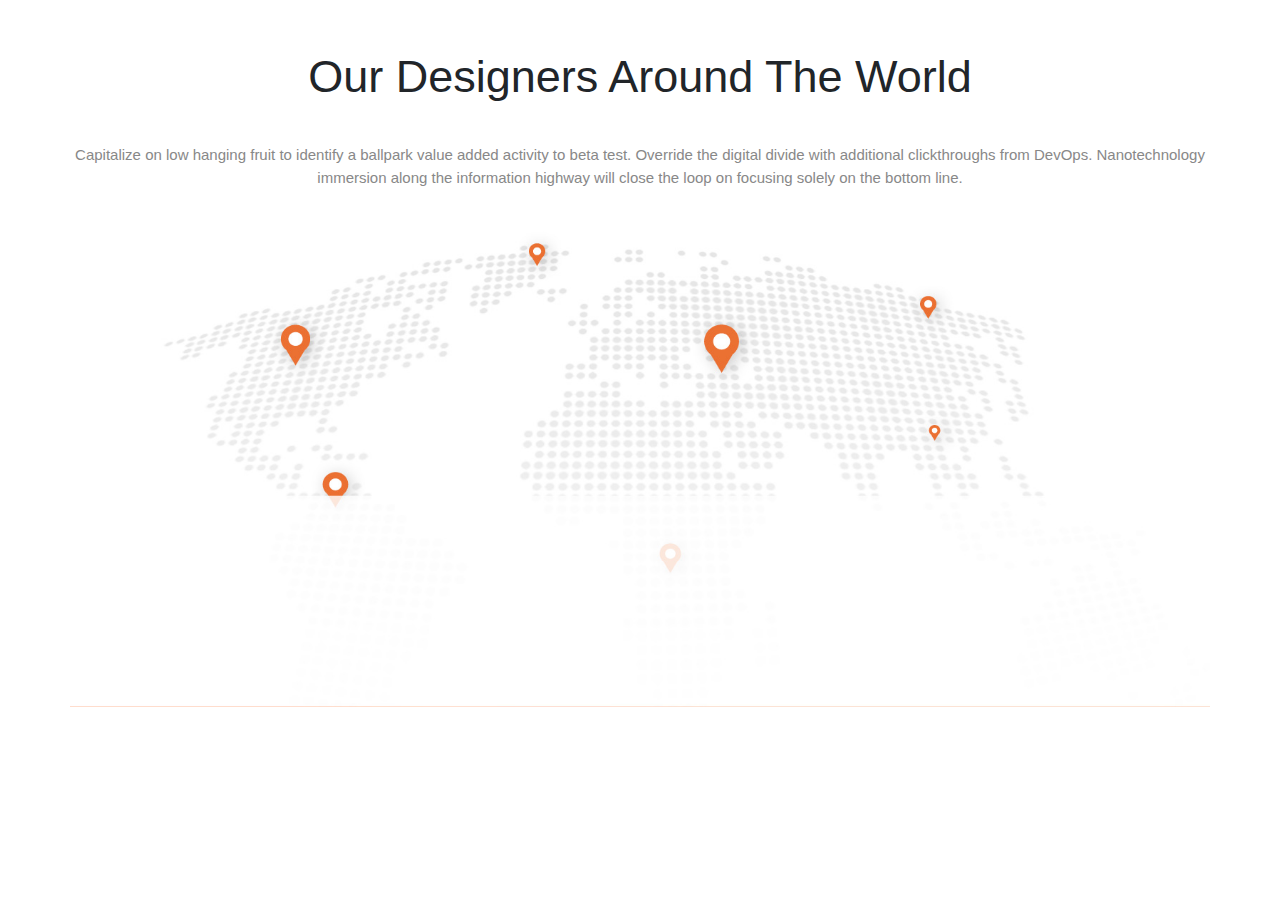
<file: giaodienweb1/content3.html>
<!DOCTYPE html>
<html lang="en">
<head>
    <meta charset="UTF-8">
    <title>content3</title>

    <!-- Latest compiled and minified CSS -->
    <link rel="stylesheet" href="https://maxcdn.bootstrapcdn.com/bootstrap/4.3.1/css/bootstrap.min.css">

    <!-- jQuery library -->
    <script src="https://ajax.googleapis.com/ajax/libs/jquery/3.3.1/jquery.min.js"></script>

    <!-- Popper JS -->
    <script src="https://cdnjs.cloudflare.com/ajax/libs/popper.js/1.14.7/umd/popper.min.js"></script>

    <!-- Latest compiled JavaScript -->
    <script src="https://maxcdn.bootstrapcdn.com/bootstrap/4.3.1/js/bootstrap.min.js"></script>

    <link rel="stylesheet" href="https://stackpath.bootstrapcdn.com/font-awesome/4.7.0/css/font-awesome.min.css">
    <link rel="stylesheet" href="css/style.css"/>
</head>
<body>
    <div class="content3-3">
        <div class="container">
            <div class="row">
                <div class="c3-main">
                    <div class="c3-tieude">
                        <h4>Our Designers Around The World</h4>
                    </div>
                    <div class="c3-noidung">
                        <p>Capitalize on low hanging fruit to identify a ballpark value added activity to beta test.
                            Override the digital divide with additional clickthroughs from DevOps. Nanotechnology
                            immersion along the information highway will close the loop on focusing solely on the
                            bottom line.</p>
                    </div>
                    <div class="c3-map">
                        <img src="images/maps.jpg" width="100%" alt="map"/>
                    </div>
                </div>
            </div>
        </div>
    </div>
</body>
</html>
</file>
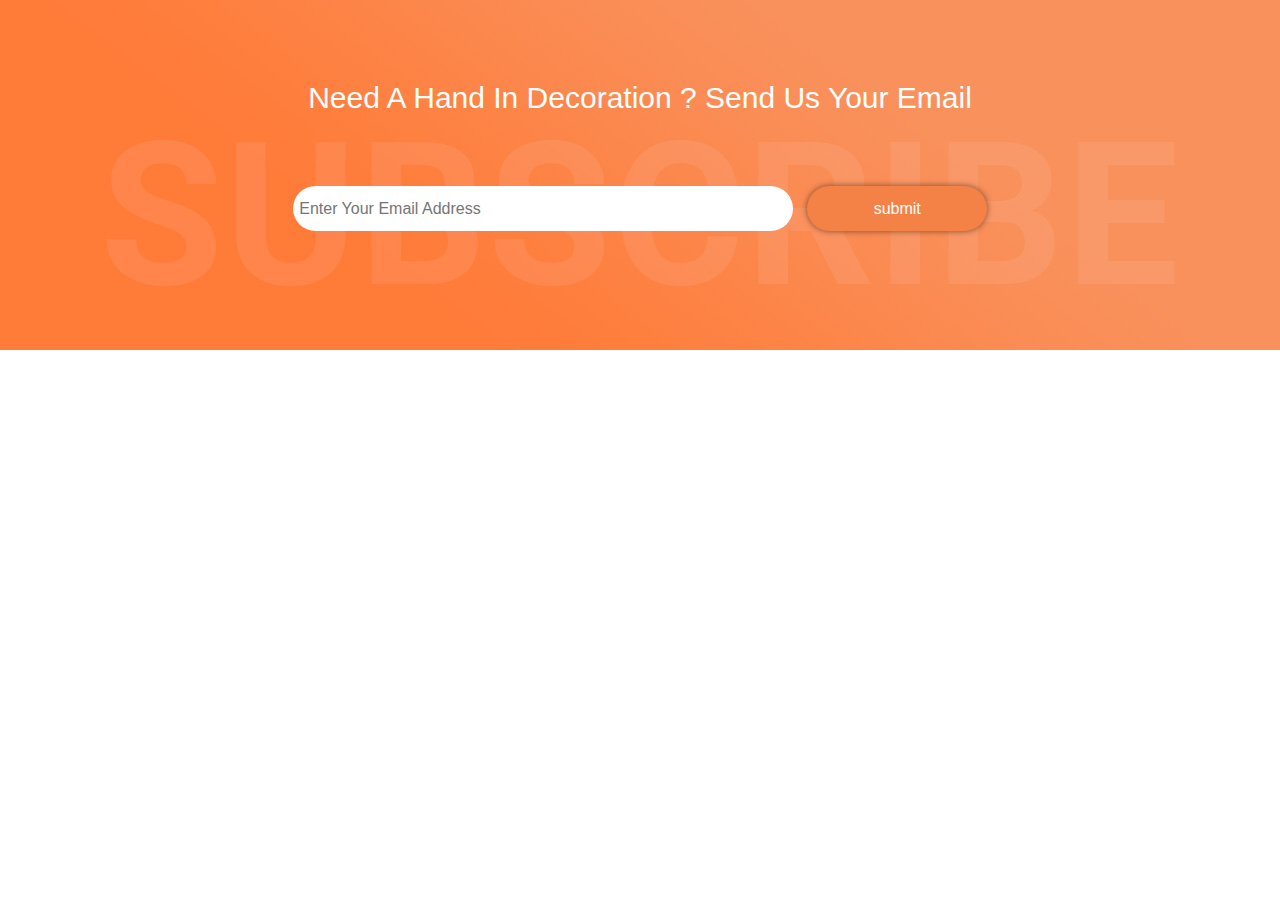
<file: giaodienweb1/content4.html>
<!DOCTYPE html>
<html lang="en">
<head>
    <meta charset="UTF-8">
    <title>content4</title>

    <!-- Latest compiled and minified CSS -->
    <link rel="stylesheet" href="https://maxcdn.bootstrapcdn.com/bootstrap/4.3.1/css/bootstrap.min.css">

    <!-- jQuery library -->
    <script src="https://ajax.googleapis.com/ajax/libs/jquery/3.3.1/jquery.min.js"></script>

    <!-- Popper JS -->
    <script src="https://cdnjs.cloudflare.com/ajax/libs/popper.js/1.14.7/umd/popper.min.js"></script>

    <!-- Latest compiled JavaScript -->
    <script src="https://maxcdn.bootstrapcdn.com/bootstrap/4.3.1/js/bootstrap.min.js"></script>

    <link rel="stylesheet" href="https://stackpath.bootstrapcdn.com/font-awesome/4.7.0/css/font-awesome.min.css">
    <link rel="stylesheet" href="css/style.css"/>

</head>
<body>
    <div class="content4-4">
        <div class="container">
            <div class="row">
                <div class="c4-main">
                    <div class="c4-tieude">
                        <h4>Need A Hand In Decoration ? Send Us Your Email</h4>
                    </div>
                    <div class="c4-mail">
                        <form>
                            <div class="c4-form">
                                <input type="email" name="email" placeholder=" Enter Your Email Address"/>
                                <input type="submit" name="submit" value="submit"/>
                            </div>
                        </form>
                    </div>
                </div>
            </div>
        </div>
    </div>
</body>
</html>
</file>
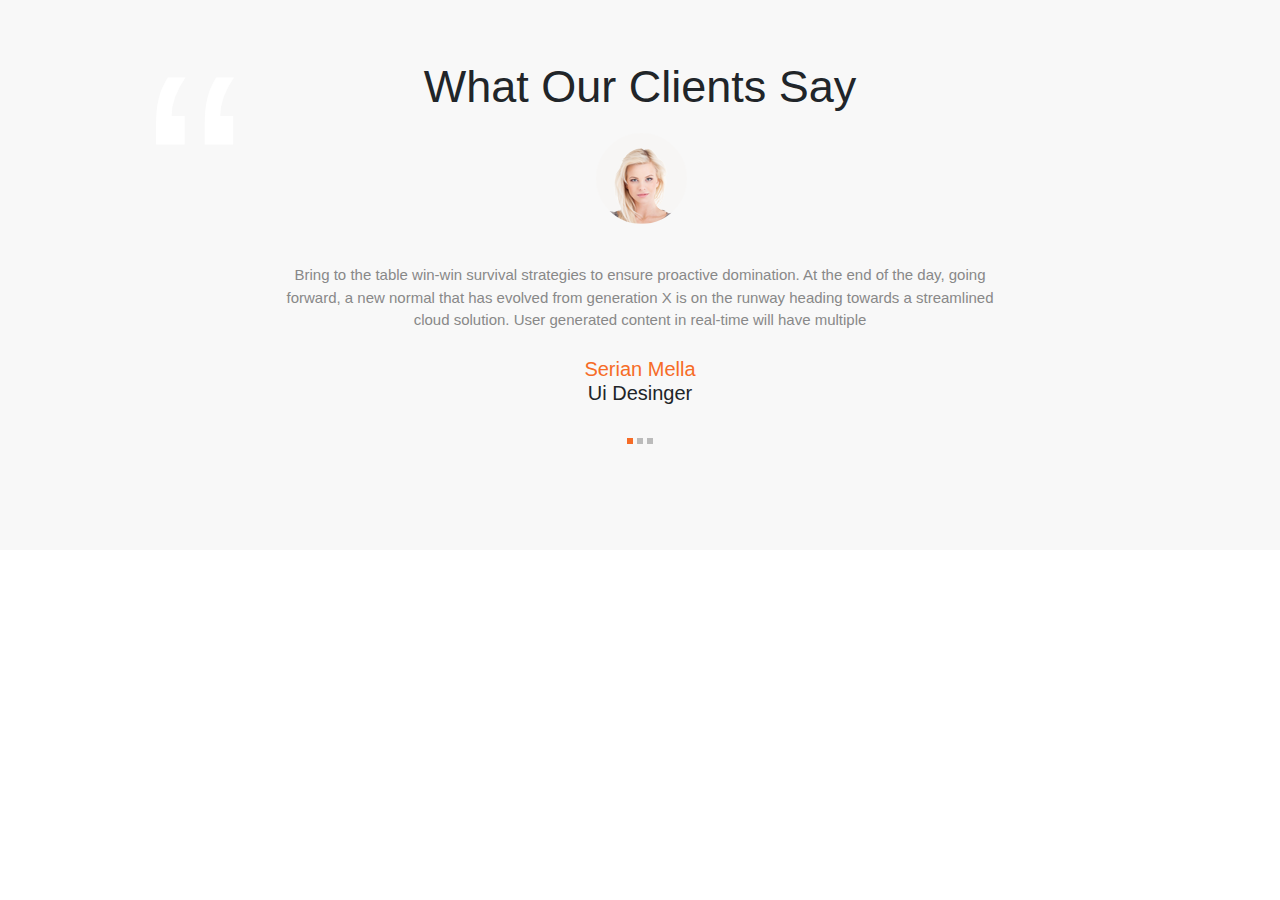
<file: giaodienweb1/content5.html>
<!DOCTYPE html>
<html lang="en">
<head>
    <meta charset="UTF-8">
    <title>content5</title>

    <!-- Latest compiled and minified CSS -->
    <link rel="stylesheet" href="https://maxcdn.bootstrapcdn.com/bootstrap/4.3.1/css/bootstrap.min.css">

    <!-- jQuery library -->
    <script src="https://ajax.googleapis.com/ajax/libs/jquery/3.3.1/jquery.min.js"></script>

    <!-- Popper JS -->
    <script src="https://cdnjs.cloudflare.com/ajax/libs/popper.js/1.14.7/umd/popper.min.js"></script>

    <!-- Latest compiled JavaScript -->
    <script src="https://maxcdn.bootstrapcdn.com/bootstrap/4.3.1/js/bootstrap.min.js"></script>

    <link rel="stylesheet" href="https://stackpath.bootstrapcdn.com/font-awesome/4.7.0/css/font-awesome.min.css">
    <link rel="stylesheet" href="css/style.css"/>

    <script type="text/javascript" src="js/file.js"></script>

</head>
<body>
    <div class="content5-5">
        <div class="container">
            <div class="row">
                <div class="col-2 c5-main">
                    <div class="c5-dauphay">
                        <h1>“</h1>
                    </div>
                </div>
                <div class="col-8 c5-main">
                    <div class="c5-main-trong f">
                        <div class="c5-tieude">
                            <h3>What Our Clients Say</h3>
                        </div>
                        <div class="c5-anh">
                            <img src="images/gaixau.png"/>
                        </div>
                        <div class="c5-noidung">
                            <p>Bring to the table win-win survival strategies to ensure proactive domination. At the end of
                                the day, going forward, a new normal that has evolved from generation X is on the runway
                                heading towards a streamlined cloud solution. User generated content in real-time will
                                have multiple </p>
                        </div>
                        <div class="c5-ten">
                            <h5><span>Serian Mella</span><br>
                                Ui Desinger</h5>
                        </div>
                    </div>
                    <div class="c5-main-trong">
                        <div class="c5-tieude">
                            <h3>What Our Clients Say</h3>
                        </div>
                        <div class="c5-anh">
                            <img src="images/gaixau.png"/>
                        </div>
                        <div class="c5-noidung">
                            <p>Chưa có nội dung 2 </p>
                        </div>
                        <div class="c5-ten">
                            <h5><span>Serian Mella test 1</span><br>
                                test 1</h5>
                        </div>
                    </div>
                    <div class="c5-main-trong">
                        <div class="c5-tieude">
                            <h3>What Our Clients Say</h3>
                        </div>
                        <div class="c5-anh">
                            <img src="images/gaixau.png"/>
                        </div>
                        <div class="c5-noidung">
                            <p> Chưa có nội dung ở đây 3 </p>
                        </div>
                        <div class="c5-ten">
                            <h5><span>Serian Mella test 2</span><br>
                                test 2</h5>
                        </div>
                    </div>
                    <div class="c5-main-ngoai">
                        <div class="c5-dot">
                            <span class="dot active" onclick="clicknota()"></span>
                            <span class="dot" onclick="clicknotb()"></span>
                            <span class="dot" onclick="clicknotc()"></span>
                        </div>
                    </div>
                </div>
                <div class="col-2 c5-main"></div>
            </div>
        </div>
        </div>
    </div>
</body>
</html>
</file>
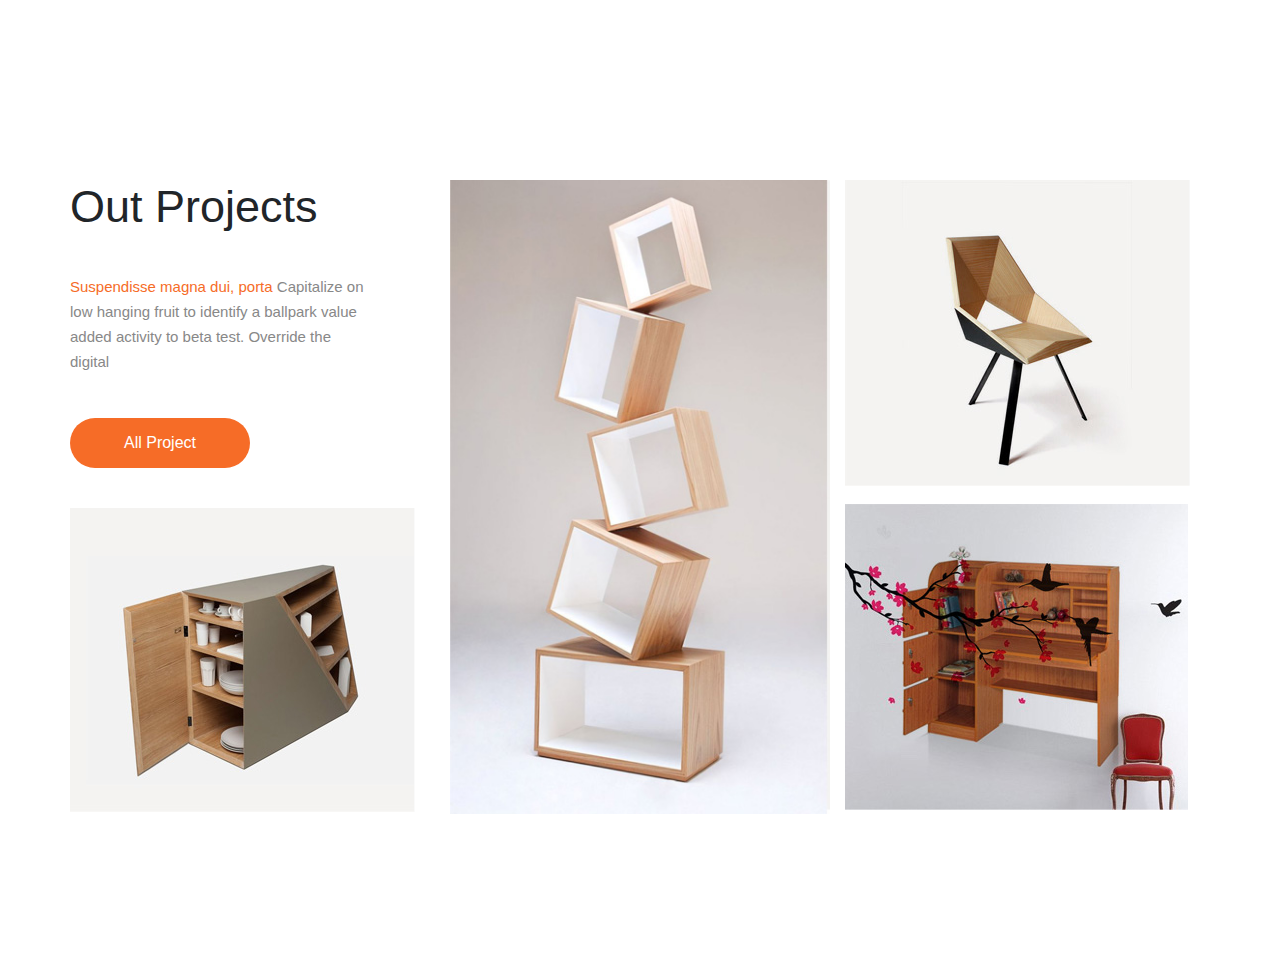
<file: giaodienweb1/content6.html>
<!DOCTYPE html>
<html lang="en">
<head>
    <meta charset="UTF-8">
    <title>content6</title>

    <!-- Latest compiled and minified CSS -->
    <link rel="stylesheet" href="https://maxcdn.bootstrapcdn.com/bootstrap/4.3.1/css/bootstrap.min.css">

    <!-- jQuery library -->
    <script src="https://ajax.googleapis.com/ajax/libs/jquery/3.3.1/jquery.min.js"></script>

    <!-- Popper JS -->
    <script src="https://cdnjs.cloudflare.com/ajax/libs/popper.js/1.14.7/umd/popper.min.js"></script>

    <!-- Latest compiled JavaScript -->
    <script src="https://maxcdn.bootstrapcdn.com/bootstrap/4.3.1/js/bootstrap.min.js"></script>

    <link rel="stylesheet" href="https://stackpath.bootstrapcdn.com/font-awesome/4.7.0/css/font-awesome.min.css">
    <link rel="stylesheet" href="css/style.css"/>

</head>
<body>
    <div class="content6-6">
        <div class="container">
            <div class="row">
                <div class="col-4 c6-nd">
                    <div class="c6-nd1">
                        <div class="c6-tieude">
                            <h4>Out Projects</h4>
                        </div>
                        <div class="c6-noidung">
                            <p><span>Suspendisse magna dui, porta</span>
                                Capitalize on low hanging fruit to identify a ballpark value added activity to beta test.
                                Override the digital </p>
                        </div>
                        <div class="c6-nut">
                            <input type="button" name="allproject" value="All Project"/>
                        </div>
                        <div class="c6-anh1">
                            <img src="images/noithat1.jpg"/>
                        </div>
                    </div>
                </div>
                <div class="col-4 c6-nd">
                    <img src="images/noithat4.jpg" width="100%"/>
                </div>
                <div class="col-4 c6-nd">
                    <img src="images/noithat3.jpg" name="noithat3"/>
                    <img src="images/noithat2.jpg" name="noithat2"/>
                </div>
            </div>
        </div>
    </div>
</body>
</html>
</file>
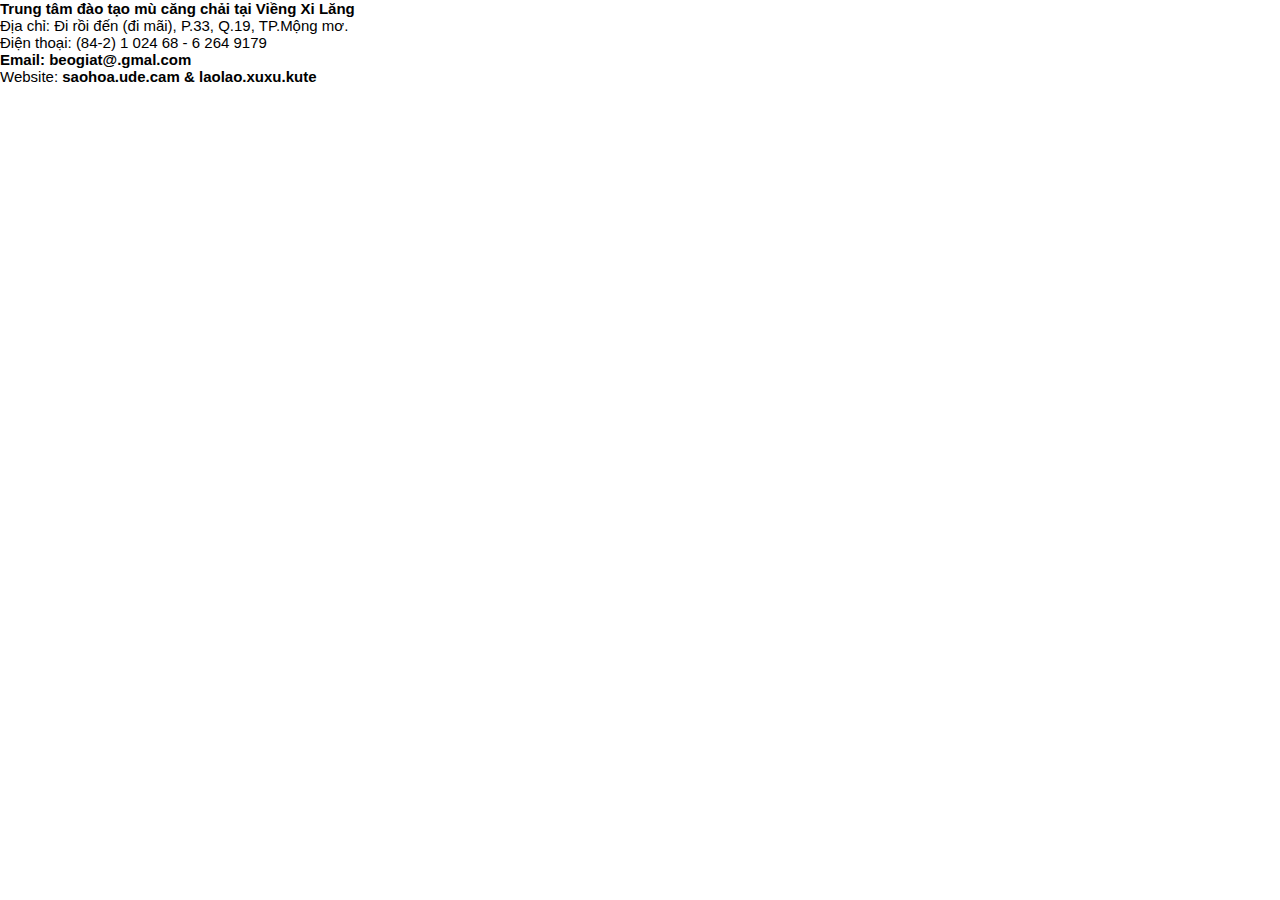
<file: giaodienweb3/footer.html>
<!DOCTYPE html>
<html lang="en">
<head>
    <meta charset="UTF-8">
    <link rel="stylesheet" href="css/style1.css" type="text/css"/>
    <title>Title</title>
</head>
<body>
<span class="chudendam"> Trung tâm đào tạo mù căng chải tại Viềng Xi Lăng</span><br>
Ðịa chỉ: Đi rồi đến (đi mãi), P.33, Q.19, TP.Mộng mơ.<br>
Ðiện thoại: (84-2) 1 024 68 - 6 264 9179<br>
<span class="chudendam"> Email: beogiat@.gmal.com<br></span>
Website:<span class="chudendam"> saohoa.ude.cam & laolao.xuxu.kute</span>
</body>
</html>
</file>
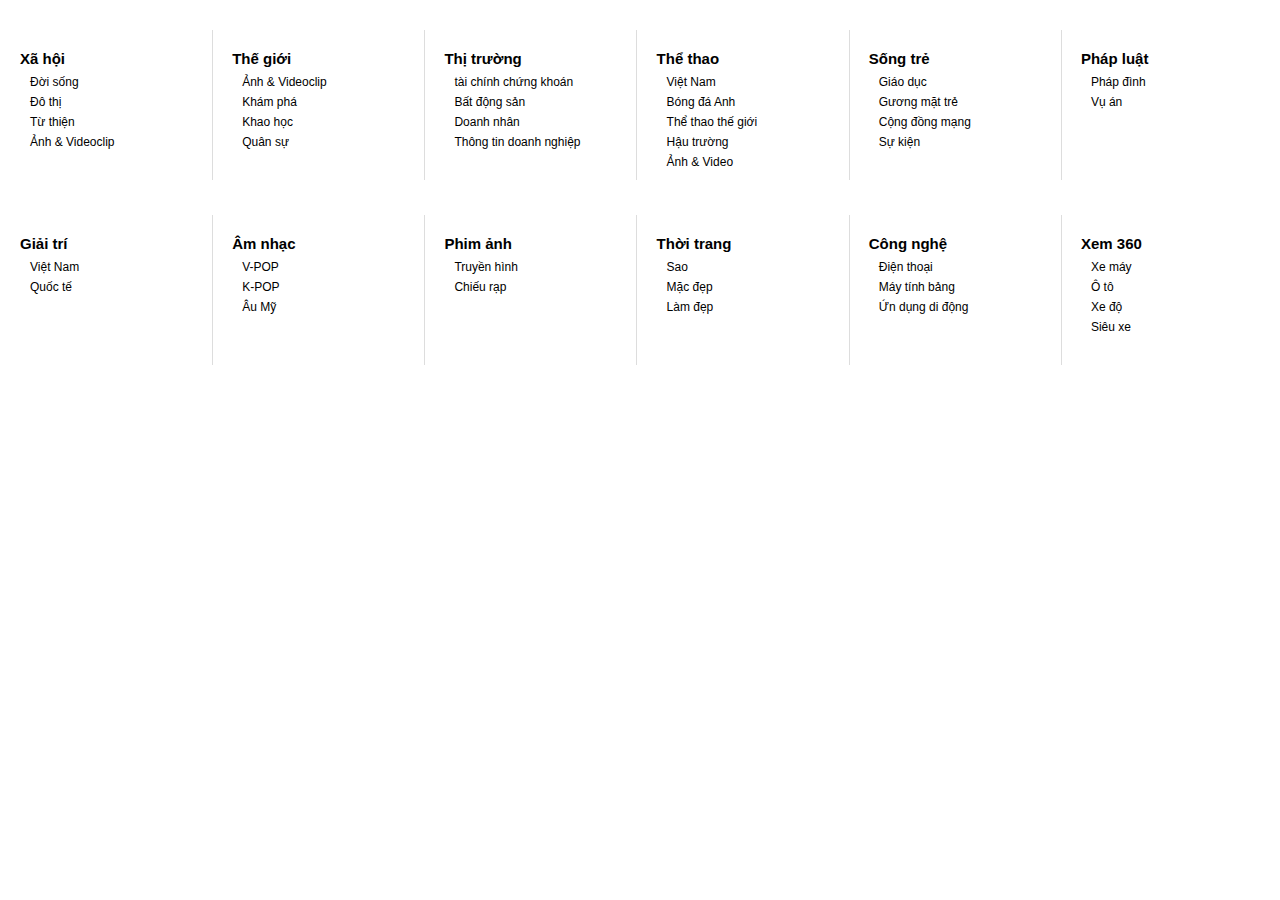
<file: giaodienweb3/sitemap.html>
<!DOCTYPE html>
<html lang="en">
<head>
    <meta charset="UTF-8">
    <meta name="viewport" content="width=device-width, initial-scale=1.0">
    <meta http-equiv="X-UA-Compatible" content="ie=edge">
    <title>Sitemap</title>
    <link rel="stylesheet" href="css/style1.css" type="text/css">
</head>
<body>
<section class="sitemap">
    <section class="sitemap_box">
        <header>Xã hội</header>
        <p>Đời sống</p>
        <p>Đô thị</p>
        <p>Từ thiện</p>
        <p>Ảnh & Videoclip</p>
    </section>
    <section class="sitemap_box">
        <header>Thế giới</header>
        <p>Ảnh & Videoclip</p>
        <p>Khám phá</p>
        <p>Khao học</p>
        <p>Quân sự</p>
    </section>
    <section class="sitemap_box">
        <header>Thị trường</header>
        <p>tài chính chứng khoán</p>
        <p>Bất động sản</p>
        <p>Doanh nhân</p>
        <p>Thông tin doanh nghiệp</p>
    </section>
    <section class="sitemap_box">
        <header>Thể thao</header>
        <p>Việt Nam</p>
        <p>Bóng đá Anh</p>
        <p>Thể thao thế giới</p>
        <p>Hậu trường</p>
        <p>Ảnh & Video</p>
    </section>
    <section class="sitemap_box">
        <header>Sống trẻ</header>
        <p>Giáo dục</p>
        <p>Gương mặt trẻ</p>
        <p>Cộng đồng mạng</p>
        <p>Sự kiện</p>
    </section>
    <section class="sitemap_box_1">
        <header>Pháp luật</header>
        <p>Pháp đình</p>
        <p>Vụ án</p>
    </section>
    <section class="sitemap_box">
        <header>Giải trí</header>
        <p>Việt Nam</p>
        <p>Quốc tế</p>
    </section>
    <section class="sitemap_box">
        <header>Âm nhạc</header>
        <p>V-POP</p>
        <p>K-POP</p>
        <p>Âu Mỹ</p>
    </section>
    <section class="sitemap_box">
        <header>Phim ảnh</header>
        <p>Truyền hình</p>
        <p>Chiếu rạp</p>
    </section>
    <section class="sitemap_box">
        <header>Thời trang</header>
        <p>Sao</p>
        <p>Mặc đẹp</p>
        <p>Làm đẹp</p>
    </section>
    <section class="sitemap_box">
        <header>Công nghệ</header>
        <p>Điện thoại</p>
        <p>Máy tính bảng</p>
        <p>Ứn dụng di động</p>
    </section>
    <section class="sitemap_box_1">
        <header>Xem 360</header>
        <p>Xe máy</p>
        <p>Ô tô</p>
        <p>Xe độ</p>
        <p>Siêu xe</p>
    </section>
</section> <!--sitemap-->
</body>
</html>
</file>
<file: giaodienweb1/css/style.css>
.c5-main-trong{
    display: none;
}
.f{
    display: block;
}

.clearfix{
    overflow: auto;
}

.clearfix::after {
    content: "";
    clear: both;
    display: table;
}

/*Header css*/
.header{
    box-sizing: border-box;
    height: 170px;
    max-height: 170px;
    padding: 50px 0;
}

/*Banner css*/
.banner{
    margin-top: -170px;
    height: 936px;
    width: 100%;
    background: url("../images/banner.jpg");
    background-position: top center; /*căn giữa cho ảnh nền*/
    display: table; /*Thành phần sẽ đối xử như một table, ngắt dòng trước và sau thành phần. (để căn giữa đc chữ)*/
}

.header .logo{

}

.header nav.main-menu{

}

.header nav.main-menu ul{
    list-style: none;
    margin: 0;
    padding: 0;
    float: right;
}

.header nav.main-menu ul li{
    float: left;
}
.header nav.main-menu ul li:hover a{
    color:#f66c27;
}
.header nav.main-menu ul li a{
    display: inline-block;
    padding: 10px 25px;
    font-size: 20px;
    color: #8d8d8d;
    text-decoration: none;
}

.header nav.main-menu ul li i{
    font-size: 20px;
    color:#8d8d8d;
    position: relative;
    left:-20px;
}
.header nav.main-menu ul li:hover i{
    color:#f66c27;
}
.banner h1{
    font-size: 83px;
    color:#000000;
    display: table-cell; /*Thành phần sẽ đối xử như một ô trong table.(để căn giữa đc chữ)*/
    text-align: center;  /* căn giữa theo chiều ngang*/
    vertical-align: middle; /* căn giữa theo chiều dọc */
}
.banner h1 span{
    color:#f66c27;
}
/*main-content css*/

/*content 1 css*/
.c1-trai,.c1-phai{
    -webkit-box-sizing: border-box;
    -moz-box-sizing: border-box;
    box-sizing: border-box;
    margin: 0;
    padding: 0;
    width: 100%;
}
.c1-trai{
    height: 600px;
}
.c1-trai img[name="ban3"]{
    width: 90%;
    margin-top: 80px;
}
.c1-trai img[name="hoa2"]{
    margin-top: -150px;
    margin-left: 200px;
}
.c1-phai{
    height: 600px;
}

.c1-p1{
    margin-top: 120px;
    max-width: 300px;
}
.c1-p1 h3{
    font-size: 45px;
}
.c1-p2{
    margin-top: 20px;
}
.c1-p2 span{
    margin-right:50px;
    color:#f66c27;
}
.c1-p3{
    margin-top: 15px;
}
.c1-p3 p{
    font-size: 15px;
    color:#888888;
}
.c1-p4 input[name="readmore"]{
     margin-top: 20px;
     background-color:#f66c27;
     color: #fff;
     border: none;
     width: 150px;
     height: 50px;
     border-radius: 32px;
 }
.c1-p4 input[name="readmore"]:hover{
    box-shadow: 2px 2px 2px #888888;
}
.c1-p4 input:focus{
    outline: none;
}

/*content2 css*/

.content2{
}
.c2-help{
    margin-left: 100px;
}
.c2-help h4{
    font-size: 45px;
}
.c2-trai,.c2-giua,.c2-phai{
    box-sizing: border-box;
    height: 400px;
    margin-top: 45px;
}
.c2-main{
    text-align: center;
    /*margin:0 30px;*/
    padding:45px;
    padding-top: 95px;
}
.c2-main .tieude{
    margin-top: 20px;
}
.c2-main .tieude h4{
    font-size: 25px;
    color: #333333;
}
.c2-main .giaithich{
}
.c2-main .giaithich p{
    font-size: 14px;
    color:#888888;
    line-height: 25px;
}
.c2-main-giua{
    box-shadow: 30px 30px 30px #eeeded;
    -moz-box-shadow: 30px 30px 30px #eeeded;
    -webkit-box-shadow: 30px 30px 30px #eeeded;
}
.c2-main-giua .icon i{
    color: #f66c27;
}
/*content3 css*/
.c3-tieude{
    margin-top: 50px;
}

.c3-tieude h4{
    text-align: center;
    font-size: 45px;
}
.c3-noidung{
    margin-top: 40px;
}
.c3-noidung p{
    text-align: center;
    font-size: 15px;
    color: #888888;
}
.c3-map{
    margin-top: 30px;
}

/*content4 css*/

.content4-4{
    height: 350px;
    background-image: url("../images/sub.jpg");
    background-position:top center; /*căn giữa cho ảnh nền*/
}
.c4-main{
    width: 100%;
    height: 350px;
}
.c4-tieude{
    text-align: center;
}
.c4-tieude h4{
    color: #fff;
    font-size: 30px;
    margin-top: 80px;
}

.c4-mail{
    text-align: center;
    margin-top: 70px;
}
.c4-form input[name="email"]{
    width: 500px;
    height: 45px;
    border: none;
    border-radius: 32px;
    outline: none;
}
.c4-form input[name="submit"]{
    width: 180px;
    height: 45px;
    border: none;
    border-radius: 32px;
    background-color: #f48146;
    color: #fff;
    outline: none;
    margin-left: 10px;
    box-shadow: 0px 0px 6px rgba(0, 0, 0, 0.5);
    -moz-box-shadow:0px 0px 6px rgba(0, 0, 0, 0.5);
    -webkit-box-shadow: 0px 0px 6px rgba(0, 0, 0, 0.5);
}
.c4-form input::-webkit-input-placeholder{
    margin-left: 50px;
}
/*content5 css*/
.content5-5{
    height: 550px;
    background-color: #f8f8f8;
}
.c5-main{
    box-sizing: border-box;
    width: 100%;
    height: 550px;
}
.c5-dauphay{
    width: auto;
    height: auto;
}
.c5-dauphay h1{
    font-size: 300px;
    color: #fff;
    float: right;
}
.c5-tieude h3{
    font-size: 45px;
    margin-top: 60px;
}
.c5-noidung p{
    font-size: 15px;
    color:#888888;
    margin-top: 25px;
}
.c5-ten h5{
    margin-top: 25px;
}
.c5-ten span{
    color: #f66c27;
}
.c5-dot .dot{
    margin-top: 25px;
    cursor: pointer;
    height: 6px;
    width: 6px;
    background-color: #bbb;
    display: inline-block !important; /* phan trọng trong hiển thị dot */
}
.c5-dot .active{
    background-color: #f66c27;
}
div.col-8.c5-main{
    text-align: center;
}
/*content6 css*/
.c6-nd{
    box-sizing: border-box;
    height: 800px;
    margin: 0;
    padding: 0;
    margin-top: 180px;
}

.c6-tieude h4{
    font-size: 45px;
}
.c6-noidung{
    max-width: 300px;
}
.c6-noidung p{
    margin-top: 40PX;
    font-size: 15px;
    color: #888888;
    line-height: 25px;
}
.c6-noidung p span{
    color: #f66c27;
}

.c6-nut input[name="allproject"]{
    margin-top: 28px;
    margin-bottom: 40px;
    border: none;
    width: 180px;
    height: 50px;
    border-radius: 32px;
    background-color: #f66c27;
    color: white;
}
.c6-nut input[name="allproject"]:hover{
    box-shadow: 2px 2px 2px #888888;
}
.c6-nd img[name="noithat3"],.c6-nd img[name="noithat2"]{
    margin-left: 15px;
}

.c6-nd img[name="noithat2"]{
    margin-top: 18px;
}
/*footer css*/
.footer{
    background: linear-gradient(to right, #f66c27 50%, #ffffff 50%); /* Chia backgroud của footer thành 2 màu khác nhau */
}
.footer .contact-form{
    background:  #f66c27;
    box-sizing: border-box;
    height: 700px;
}

.contact-form .content-form{
    background-color: #fff;
    padding: 60px;
    margin-top: 138px;
    margin-right: 100px;
}

.content-form input,textarea{
    border: none;
    border-bottom: 1px solid #c8c8c8;
    width: 100%;
    font-size: 15px;
    color:#777777;
}

.first-row input{
    width: 40%;
}
/*.first-row:after{ chống tràn*/
    /*content: '';*/
    /*clear: both;*/
/*}*/
.first-row input[name="email"]{
    float: right;
}

.content-form input:focus, textarea:focus{
    outline: none;  /* xóa outline(border xanh khi click vào) khi được chọn */
}

.contact-form-row{
    margin-bottom: 20px;
}

.submit-row{
    text-align: center;
}

.contact-form input[type="submit"]{
    background: #f48146;
    color:#fff;
    display: inline-block;
    width: auto;
    padding: 10px 45px;
    border-radius: 32px;
    font-size: 18px;
}

.footer .contact-info{
    box-sizing: border-box;
    height: 700px;
    padding-left: 100px;
}

.footer .contact-info h3{
    margin-top: 108px;
    font-size: 45px;
}

.line-contact-info{
    padding: 20px 0;
}

.line-contact-info h4{
    color:#333333;
    font-size: 25px;
}

.line-contact-info p{
    font-size: 15px;
    max-width: 250px;
}

.line-contact-info span{
    color:#f48146;
}

.footer .social-icon i{
    width: 40px;
    height: 40px;
    line-height: 40px;
    border-radius: 50%;
    background: #bbbbbb;
    text-align: center;
    color:#fff;
    margin-right: 20px;
}

.footer .social-icon i:hover{
    background-color: #f48146;
}

.coppyright{
    font-size: 15px;
    color: #888888;
    margin-top: 50px;
}
.coppyright p{
    margin: 0;
    float: right;
}

/*Định nghĩa cho smart phone*/

@media only screen and (min-width: 0px) and (max-width: 699px) {
    .c1-phai{
        /*display: none;*/
    }
    .c1-trai img[name="ban3"],.c1-trai img[name="hoa2"]{
        width: 100%;
    }
    .c1-trai img[name="hoa2"]{
        margin-top: 0px;
        margin-left: 0px;
    }
    .c1-p1{
        margin-top: 0;
    }
    .c1-trai,.c1-phai{
        height: auto;
        margin-bottom: 50px;
    }
    .c1-p2 span{
        margin-right: 10px;
    }
    .c1-trai img[name="ban3"] {
        margin-top: 40px;
    }
    .c2-trai,.c2-giua,.c2-phai{
        margin-top: 0;
        height: 300px;
    }
    .c2-giua .c2-main-giua{
        box-shadow: none;
    }
    .c2-main{
        padding-top: 40px;
    }
    .c2-phai{
        margin-bottom: 50px;
    }
    .c3-tieude{
        margin-top: 0px;
    }
    .c4-form input[name="email"]{
        width: 100%;
        margin-bottom: 10px;
    }
    .c4-main{
        height: auto;
    }
    .content4-4{
        height: auto;
    }
    .content5,.content5-5,.c5-main{
        height: auto;
    }
    .c6-nd{
        margin-top: 20px;
        height: auto;
    }
    .c6-nd img{
        width: 100%;
    }
    .c6-nd img[name="noithat3"], .c6-nd img[name="noithat2"] {
        margin-left: 0px;
    }
    .footer{
        background: none;
    }
    .contact-form .content-form{
        margin-right: 0;
    }
}

@media only screen and (min-width: 700px) and (max-width: 1000px) {
    .c2-trai,.c2-giua,.c2-phai{
        height: 600px;
    }
    .c6-nd img{
        width: 100%;
    }
}
</file>
<file: giaodienweb3/css/style1.css>
/*các chuyên đề mới*/
.chuyendemoinhat{
    margin: auto;
    width: 300px;
    border: 1px solid #ccc;
    border-top: 3px solid #000;
    margin-bottom: 20px;
}
.chuyendemoinhat_title{
    font-size: 14px;
    font-weight: bold;
    padding-left: 10px;
    border-bottom: 1px solid #ccc;
    line-height: 34px;
}
.chuyendemoinhat_cen{
    padding: 10px 10px 0 10px;
}
.baiviet1 h1{
    font-weight: bold;
    font-size: 14px;
    margin-top: 5px;
    margin-bottom: 5px;
}
.baiviet1{
    border-bottom: 1px solid #ccc;
}
.baiviet h2{
    font-size: 12px;
    font-weight: normal;
    margin: 5px 0 5px 0;
    background-image: url("../images/arrow_gray.jpg");
    background-repeat: no-repeat;
    padding-left: 12px;
    background-position: 0px 3px;
}
.xemthem{
    text-align: center;
    background-color: #fff;
    width: 100px;
    height: 24px;
    line-height: 24px;
    margin: 0 auto;
    position: relative;
    bottom: -12px;
}
/*các chuyên đề mới*/

/*tin tức mới theo thể loại*/
.tintucmoitheloai{
    width: 670px;
    clear: both;
}
.tintucmoitheloai_title{
    width: 670px;
    height: 38px;
    background-image: url("../images/bg_theloaitinmoi.jpg");
    background-repeat: repeat-x;
    line-height: 38px;
    margin-bottom: 10px;
    clear: both;
}
.tintucmoitheloai_cen{
    width: 670px;
    clear: both;
}
.tintheloai_col1{
    width: 370px;
    float: left;
}
.tintheloai_col2{
    width: 290px;
    float: right;
}
.tintheloai_36 h2{
    font-size: 12px;
    margin: 5px 0 5px 0;
    background-image: url("../images/bullet_square.jpg");
    background-repeat: no-repeat;
    padding-left: 10px;
    background-position: 0px 5px;
}
.tintheloai_36{
    clear: both;
}
.tintheloai_so2 h2{
    font-size: 14px;
    margin: 0;
}
.tintheloai_so2{
    clear: both;
}
.tintheloai_so1 h1{
    font-size: 16px;
    margin: 0;
}
.tintheloai_so1 p{
    font-size: 12px;
    margin: 5px 0 0 0;
    line-height: 18px;
}
.linkcam a{
    font-family: Arial;
    font-size: 14px;
    text-decoration: none;
    color: #f60;
    font-weight: bold;
}
.linkcam a:visited{
    font-family: Arial;
    font-size: 14px;
    text-decoration: none;
    color: #f60;
    font-weight: bold;
}
.linkcam a:hover{
    font-family: Arial;
    font-size: 14px;
    text-decoration: underline;
    color: #f60;
    font-weight: bold;
}
.linkden a{
    font-family: Arial;
    font-size: 12px;
    text-decoration: none;
    color: #000;
}
.linkden a:visited{
    font-family: Arial;
    font-size: 12px;
    text-decoration: none;
    color: #000;
}
.linkden a:hover{
    font-family: Arial;
    font-size: 12px;
    text-decoration: underline;
    color: #000;
}
.bogoc{
    width: 32px;
    height: 38px;
    background-image:url("../images/bg_bogoc.jpg");
    background-repeat: no-repeat;
    float: left;
}
.tentheloai{
    float: left;
    height: 38px;
    background-image: url("../images/bg_theloai.jpg");
    background-repeat: repeat-x;
}
/*tin tức mới theo thể loại*/

/*bài ảnh video*/
.baianhvideo{
    width: 670px;
    clear: both;
}
.baianhvideo_title{
    width: 665px;
    height: 37px;
    background-image:url("../images/bg_bai_anh_video.jpg") ;
    background-repeat: repeat-x;
    font-size: 14px;
    font-weight: bold;
    color: #f90;
    text-transform: uppercase; /*tạo chữ hoa*/
    line-height: 37px;
    padding-left: 5px;
    margin-bottom: 10px;
}
.box_baianhvideo{
    width: 160px;
    height: 130px;
    float: left;
    margin-right: 10px;
    margin-bottom: 30px;
}
.box_baianhvideo_cuoi{
    width: 160px;
    height: 130px;
    float: left;
}
.box_baianhvideo h2{
    font-size: 12px;
    margin: 0;
    line-height: 20px;
}
.box_baianhvideo_cuoi h2{
    font-size: 12px;
    margin: 0;
    line-height: 20px;
}
/*bài ảnh video*/

/*tin tức mới*/
.tintucmoi{
    width: 670px;
}
.tintucmoi_col_1{
    width: 380px;
    float: left;
}
.tintucmoi_col_2{
    width: 270px;
    float: right;
}
.tintuc49 h2{
    font-size: 12px;
    margin: 0;
    font-weight: normal;
}
.tintuc49_cuoi h2{
    font-size: 12px;
    margin: 0;
    font-weight: normal;
}
.canhlechohinh{
    float: left;
    margin-right: 5px;
    margin-left: 5px;
    margin-bottom: 5px;
}
.tintuc49{
    clear: both; /*ngăn không cho tràn dữ liệu lên*/
    border-bottom: 1px solid #ccc;
    overflow: auto; /* để dữ liệu bên trong tự dãn ra theo chiều cao */
    margin-bottom: 10px;
}
.tintuc49_cuoi{
    clear: both; /*ngăn không cho tràn dữ liệu lên*/
    overflow: auto; /* để dữ liệu bên trong tự dãn ra theo chiều cao */
}
.tintuc49 img{
    width: 81px;
    height: 52px;
}
.tintuc49_cuoi img{
    width: 81px;
    height: 52px;
}
.tin1 h1{
    font-size: 18px;
    margin: 5px 0 5px 0;
}
.tin1 p{
    margin: 0;
    font-size: 13px;
}
.tin23{
    width: 380px;
    height: 56px;
    background-color: #ececf4;
    background-image: url("../images/bg_tinmoi.jpg");
    background-repeat: no-repeat; /*không cho hình nền lặp lại*/
    padding-top: 10px;
    margin-top: 8px;
    margin-bottom: 10px;
}
.tin23 h2{
    font-size: 12px;
    padding-left: 40px;
    margin: 0;
    line-height: 20px;
    font-weight: normal;
    background-image: url("../images/bullet.jpg");
    background-repeat: no-repeat;
    background-position: 30px 4px; /*dời trục x 30px, trục y 4px*/
}

.linkden a{
    color:#000;
    font-family: Arial;
    font-size: 12px;
    text-decoration: none;
}

.linkden a:visited{  /* visited : là trạng thái link đã bấm vào */
    color:#000;
    font-family: Arial;
    font-size: 12px;
    text-decoration: underline;
}
.linkden a:hover{
    color:#f00;
    font-family: Arial;
    font-size: 12px;
    text-decoration: none;
}
.chudendam{
    font-weight: bold;
}
/*tin tức mới*/

/*sitemap*/
.sitemap_box{
    width: 15%;
    float: left;
    margin-right: 1.5%;
    padding-top: 20px;
    margin-bottom: 5px;
    height: 130px;
    margin-top: 30px;
    border-right: 1px solid #dddddd;
}
.sitemap_box_1{
    width: 15%;
    float: left;
    padding-top: 20px;
    margin-bottom: 5px;
    height: 130px;
    margin-top: 30px;
}
.sitemap_box p, .sitemap_box_1 p{
    margin: 0;
    font-family: Arial;
    font-size: 12px;
    line-height: 20px; /*tạo chiều cao giữa các thẻ p*/
    padding-left: 10px; /*để thẻ p thụt vào 10px*/
}
.sitemap_box header,.sitemap_box_1 header{
    font-weight: bold;
    font-family: Arial;
    padding-bottom: 5px;
}
.quangcao{
    width: 100%;
    text-align: center;
}
/*sitemap*/

body{
    margin: 0;
    font-family: Arial;
    font-size: 15px;
}
.wrapper{
    width: 990px;
    margin: 0px auto;
}
.header_top{
    width: 100%;
    padding-bottom: 20px;
    margin-bottom: 20px;
    border-bottom: 3px dotted #ccc;
}
.header_top img{
    position: relative;
    left: 50px;
}
.menu-ngang{
    width: 100%;
    height: 30px;
    background-color: #eeeeee;
}
.banner{
    width: 100%;
    /*height: 100px;*/ /*dùng khi chưa định dạng cho smart phone*/
    height: auto;
    margin-bottom: 5px;
    text-align: center;
}
.content{
    width: 100%;
    clear: both;
}
.content_left{
    width: 66.67677%;
    float:left;
}
.content_right{
    width: 30.30303%;
    float:right;
}
.sitemap{
    width: 100%;
    /*height: 300px;*/
    height: auto;
    background-color: #fdfdfd;
    clear: both; /* ngăn không cho nội dung của phần sitemap bị tràn */
    padding-left: 20px;
}
.footer{
    /*width: 100%;*/
    /*height: 130px;*/
    height: auto;
    padding-top: 20px;
    padding-bottom: 20px;
    font-family: Arial;
    font-size: 12px;
    line-height: 20px;
    text-align: center;
    background-image: url("../images/bg_footer.jpg");
    background-repeat: repeat-x; /*lặp lại ảnh nền theo trục x( trục ngang)*/
    clear: both; /* ngăn không cho nội dung của phần footer tràn lên phần sitemap */
}

/*Định nghĩa cho smart phone*/

@media only screen and (min-width: 0px) and (max-width: 699px) {
    /*chuyendemoinhat*/
    .chuyendemoinhat{
        display: none;
    }
    /*chuyendemoinhat*/
    /*tin tức mới theo thể loại*/
    .tintucmoitheloai{
        width: 100%;
    }
    .tintucmoitheloai_title{
        width: 100%;
    }
    .tintheloai_col1{
          width: 100%;
        float: none;
    }
    .tintheloai_col2{
        width: 100%;
        float: none;
    }
    .tintheloai_so2 img{
        display: none;
    }
    .tintucmoitheloai_cen{
        width: 100%;
    }
    .tintheloai_so1{
        width: 100%;
    }
    .tintheloai_36 h2{
        margin-left: 10px;

    }
    .tintheloai_36{
        background-color: #ddd;
        margin: 3px 0px 3px 0px;
        padding: 5px 0 5px 0;
    }
    .tintheloai_so2 h2{
        margin-left: 10px;
    }
    .tintheloai_so2{
        background-color: #6CE26C;
        padding: 2px 0 2px 0;
    }
    /*tin tức mới theo thể loại*/

    /*bài ảnh video*/
    .baianhvideo{
        width: 100%;
        clear: both;
    }
    .baianhvideo_title{
        width: 99%;
        padding-left: 1%;
    }
    .box_baianhvideo{
        width: 100%;
        height: auto;
        float: none;
        margin-right: 0;
        text-align: center;
    }
    .box_baianhvideo_cuoi{
        width: 100%;
        height: auto;
        float: none;
        text-align: center;
        margin-bottom: 10px;
    }
    .box_baianhvideo img{
        width: 70%;
        height: 180px;
        text-align: center;
        margin-top: 10px;
        margin-bottom: 10px;
    }
    .box_baianhvideo_cuoi img{
        width: 70%;
        height: 180px;
        text-align: center;
        margin-top: 10px;
    }
    #icon_video{
        width: 18px;
        height: 14px;
    }
    #icon_picture{
        width: 18px;
        height: 14px;
    }
    .baianhvideo h2{
        font-size: 20px;
    }
    .baianhvideo_cuoi h2{
        font-size: 20px;
    }
    /*bài ảnh video*/

    /*tin tức mới*/
    .tintucmoi{
        width: 100%;
    }
    .tintucmoi_col_1{
        width: 100%;
        float: none;
    }
    .tintucmoi_col_2{
        width: 100%;
        float: none;
    }
    .tin1 img{
        width: 100%;
    }
    .tin23{
        width: 100%;
        background-color: #ececf4;
        background-image: url("../images/bg_tinmoi.jpg");
        background-repeat: no-repeat; /*không cho hình nền lặp lại*/
        padding-top: 10px;
        margin-top: 8px;
    }

    .tintuc49{
        margin-top: 10px;
    }
    .tintuc49 h2{
        font-size: 15px;
        font-weight: bold;
    }
    .tintuc49_cuoi h2{
        font-size: 15px;
        font-weight: bold;
    }
    .tintuc49 img{
        width: 150px;
        height: 100px;
    }
    .tintuc49_cuoi img{
        width: 150px;
        height: 100px;
    }
    /*tin tức mới*/

    /*footer*/
    .footer{
        font-size: 10px;
        background-color: #dbdbdb;
    }
    .footer a{
        font-size: 10px;
    }
    .footer a:hover{
        font-size: 10px;
    }
    .footer a:visited{
        font-size: 10px;
    }
    /*footer*/
    .sitemap{
        display: none;
    }
    /*.sitemap_box, .sitemap_box_1{*/
        /*text-align: center;*/
        /*margin: 0;*/
        /*width:50%;*/
        /*height: auto;*/
        /*border-right: none;*/
    /*}*/
    /*.sitemap{*/
        /*padding-left: 0px;*/
    /*}*/
    .banner, .quangcao{
        display: none;
    }
    .wrapper{
        width: 100%;
    }
    .content_left, .content_right{
        width: 100%;
        float:none;
    }
}

@media only screen and (min-width: 700px) and (max-width: 1000px) {

    /*chuyendemoinhat*/
    .chuyendemoinhat{
        display: none;
    }
    /*chuyendemoinhat*/
    /*tin tức mới theo thể loại*/
    .tintucmoitheloai{
        width: 100%;
    }
    .tintucmoitheloai_title{
        width: 100%;
    }
    .tintheloai_col1{
        width: 50%;
    }
    .tintheloai_col2{
        width: 48%;
    }
    .tintucmoitheloai_cen{
        width: 100%;
    }
    .tintheloai_so1{
        width: 100%;
    }
    .tintheloai_36 h2{
        margin-left: 10px;

    }
    .tintheloai_36{
        /*background-color: #ddd;*/
        margin: 3px 0px 3px 0px;
        padding: 5px 0 5px 0;
    }
    .tintheloai_so2 h2{
        margin-left: 10px;
    }
    .tintheloai_so2{
        /*background-color: #6CE26C;*/
        padding: 2px 0 2px 0;
    }
    /*tin tức mới theo thể loại*/

    /* bài ảnh video */
    .baianhvideo{
        width: 100%;
    }
    .baianhvideo_title{
        width: 100%;
        padding-left: 0px;
    }
    .box_baianhvideo{
        height: auto;
        width: 50%;
        margin-right: 0px;
        text-align: center;
        margin-top: 10px;
        margin-bottom: 10px;
    }
    .box_baianhvideo_cuoi {
        height: auto;
        width: 50%;
        margin-right: 0px;
        text-align: center;
        margin-top: 10px;
        margin-bottom: 10px;
    }
    .box_baianhvideo img{
        width: 90%;
        height: 180px;
        text-align: center;
    }
    .box_baianhvideo_cuoi img{
        width: 90%;
        height: 180px;
        text-align: center;
    }
    .box_baianhvideo h2{
        font-size: 18px;
    }
    .box_baianhvideo_cuoi h2{
        font-size: 18px;
    }
    #icon_video{
        width: 18px;
        height: 14px;
    }
    #icon_picture{
        width: 18px;
        height: 14px;
    }
    /*bài ảnh video*/

    /*tin tức mới*/
    .content_left{
        width: 100%;
    }
    .tintucmoi{
        width: 100%;
    }
    .tintucmoi_col_1{
        width: 60%;
        float: left;
    }
    .tintucmoi_col_2{
        width: 38%;
    }
    .quangcao{
        display: none;
    }
    .tin1 img{
        width: 100%;
    }
    .tin23{
        width: 100%;
        background-color: #ececf4;
        background-image: url("../images/bg_tinmoi.jpg");
        background-repeat: no-repeat; /*không cho hình nền lặp lại*/
        padding-top: 10px;
        margin-top: 8px;
    }
    .tintuc49{
        margin-top: 0px;
        margin-bottom: 5px;
    }
    .tintuc49 h2{
        font-size: 12px;
    }
    .tintuc49_cuoi h2{
        font-size: 12px;
    }
    .canhlechohinh{
        margin-bottom: 5px;
    }
    .tintuc49 img{
        width: 81px;
        height: 52px;
    }
    .tintuc49_cuoi img{
        width: 81px;
        height: 52px;
    }
    /*tin tức mới*/
    .sitemap{
        display: none;
    }
    /*.sitemap{*/
        /*padding-left: 0;*/
    /*}*/
    /*.sitemap_box, .sitemap_box_1{*/
        /*text-align: center;*/
    /*}*/
    .banner img{
        width: 100%;
    }
    .quangcao img{
        width: 100%;
    }
    .wrapper{
        width: 100%;
    }
}
@media only screen and (min-width: 1001px) and (max-width: 1100px) {
    .chuyendemoinhat{
        width: 100%;
        border-right: 0px;
    }
}
</file>
<file: giaodienweb3/menu/css/flatmenu.css>
/*
--------------------------------------------------------------
Product Name: Golden - Responsive Flat Dropdown Menu
Product Version: 1.0
Author: Igga Elia (elflaire)
Author URL: http://doptiq.com 
Author Portifolio: http://codecanyon.net/user/elflaire/portfolio 
E-mail: hello@doptiq.com 
Updates: Initial Release - 28th/Aug/2013
-------------------------------------------------------------- */

/* Resets for Demo 
------------------------------------------------- */
html { 
	-webkit-text-size-adjust: 100%; 
	-ms-text-size-adjust: 100%; 
}


html, body{ 
	margin: 0; 
	padding: 0; 
	border: 0; 
	font-size: 100%; 
	vertical-align: baseline;
}

.container { }
.clear:before,.clear:after{content:'';display:table; }
.clear:after{clear:both;}
.clear{zoom:1;}

/* Start Menu Styling 
--------------------------------------------- */

.nav{ 
	height:49px; 
	position:relative; 
	z-index:999;
	font-family:Arial, Helvetica, sans-serif;
}


.nav ul, 
.nav ol, 
.nav dl, 
.nav li { 
	line-height:1.5em;
	list-style:none; 
}

/* Hide responsive menu trigger 
--------------------------------------------- */
.menu-icon { display:none; }

/* Start dropdown menu styling 
--------------------------------------------- */
ul.dropdown,
ul.dropdown li,
ul.dropdown ul { 
	margin: 0; 
	padding: 0; 
	
}

ul.dropdown{
	float:left;
	width:100%; 
	position: relative; 
}

ul.dropdown li { 
	float: left; 
	vertical-align: middle; 
	zoom: 1; /* IE6 */
}

/* General list styling 
-------------------------------------------- */
ul.dropdown li {  
	font-size:15px;
	font-weight: bold;
}

/* General links styling 
-------------------------------------------- */
ul.dropdown a,
ul.dropdown a:visited,	
ul.dropdown a:hover, 		
ul.dropdown a:active { 
	text-decoration: none; 
}

ul.dropdown a, 
ul.dropdown span { 
	display: block;
	outline:none; 
	cursor:pointer; 
	padding:10px 8px;
	position:relative; 
}

ul.dropdown ul a,
ul.dropdown ul span {  
	padding:12px 15px; 
}	

ul.dropdown li:hover, 
ul.dropdown li.hover { 
	position: relative; 
	cursor:pointer; 
}

/* Level I+ 
--------------------------------------- */
ul.dropdown ul { 
	display:none; 
	position: absolute;
	z-index: 598;
	width: 220px; 
	top: 100%; 
	left: 0; 
}

 
ul.dropdown li:hover > ul{ 
	display:block;
}

ul.dropdown ul li { 
	float: none;
	font-size:13px;
	font-weight: normal;
	text-transform:none;
	position:relative; 
}

ul.dropdown ul li.hover, 
ul.dropdown ul li:hover { /* background-color:#2ECC71; color: #fff; */ }
ul.dropdown ul li a:hover { /* color: #fff; */ }
	
/* Level II +  
---------------------------------------- */
ul.dropdown ul ul { top:0; left:100%; }


/* Add trailing arrows 
---------------------------------------- */	
ul.dropdown *.sub { 
	padding-right:15px; 
	background-image: url(../images/nav-arrow-down-thin.gif); 
	background-position: 95% 50%; 
	background-repeat: no-repeat; 
}

ul.dropdown ul *.sub { 
	padding-right: 15px; 
	background-image: url(../images/nav-arrow-right-thin.gif);
	background-position: 100% 50%; 									  
	background-repeat: no-repeat; 
}

/* Change trailing arrows on :hover IE7+
--------------------------------------------------------- */
ul.dropdown li.sub:hover{  background-image: url(../images/nav-arrow-down.gif); } 
ul.dropdown ul li.sub:hover{ background-image: url(../images/nav-arrow-right.gif);  }

/* font-awesome icons */
ul.dropdown li i{ font-size:14px; margin-right:8px; }
.item-icon-sub{ padding-right: 5px!important;  background-position: 80% 50%!important; 	 }
.item-icon-sub i{margin-right:0;}


/* menubar badges / notifications */

ul.dropdown li .badge {
  display: block;
  position: absolute;
  top: 7px;
  right: 7px;
  line-height: 16px;
  height: 16px;
  padding: 0 5px;
  font-family: Arial, sans-serif;
  font-size:11px;
  color: white;
  border: 1px solid;
  border-radius: 16px;
  -webkit-box-shadow: inset 0 1px rgba(255, 255, 255, 0.3), 0 1px 1px rgba(0, 0, 0, 0.08);
  box-shadow: inset 0 1px rgba(255, 255, 255, 0.3), 0 1px 1px rgba(0, 0, 0, 0.08);
}
ul.dropdown li .badge {
  background: #67c1ef;
  border-color: #30aae9;
  background-image: -webkit-linear-gradient(top, #acddf6, #67c1ef);
  background-image: -moz-linear-gradient(top, #acddf6, #67c1ef);
  background-image: -o-linear-gradient(top, #acddf6, #67c1ef);
  background-image: linear-gradient(to bottom, #acddf6, #67c1ef);
}

ul.dropdown li .badge.green {
  background: #77cc51;
  border-color: #59ad33;
  background-image: -webkit-linear-gradient(top, #a5dd8c, #77cc51);
  background-image: -moz-linear-gradient(top, #a5dd8c, #77cc51);
  background-image: -o-linear-gradient(top, #a5dd8c, #77cc51);
  background-image: linear-gradient(to bottom, #a5dd8c, #77cc51);
}

ul.dropdown li .badge.yellow {
  background: #faba3e;
  border-color: #f4a306;
  background-image: -webkit-linear-gradient(top, #fcd589, #faba3e);
  background-image: -moz-linear-gradient(top, #fcd589, #faba3e);
  background-image: -o-linear-gradient(top, #fcd589, #faba3e);
  background-image: linear-gradient(to bottom, #fcd589, #faba3e);
}

ul.dropdown li .badge.red {
  background: #fa623f;
  border-color: #fa5a35;
  background-image: -webkit-linear-gradient(top, #fc9f8a, #fa623f);
  background-image: -moz-linear-gradient(top, #fc9f8a, #fa623f);
  background-image: -o-linear-gradient(top, #fc9f8a, #fa623f);
  background-image: linear-gradient(to bottom, #fc9f8a, #fa623f);
}



/* Main menu seperator 
---------------------------------------------- */																		  								  
ul.dropdown li.divider{ 
	padding:0!important; 
	margin:0!important; 
	border:0!important;
	display:block; 
	height:49px; 
	float:left;
	width:1px; 
}

ul.dropdown li.rtl ul { position: absolute; top: 100%; right:0; z-index: 598; left:auto; }
ul.dropdown li.rtl ul ul { top:0; right:100%; left:auto; }
ul.dropdown li.ltr ul, ul.dropdown li.ltr ul ul { top:0; left:100%!important; right:auto!important; }

/* Theme settings - Change your menu colors, bgcolors, border-colors
---------------------------------------------------------------------- */

/* Theme blue light */
.blue-light,
.blue-light ul.dropdown { background:pink; }
.blue-light ul.dropdown ul { background:pink; }/* uni */

.blue-light ul.dropdown a,
.blue-light ul.dropdown a:visited,
.blue-light ul.dropdown a:hover,
.blue-light ul.dropdown a:active,
.blue-light ul.dropdown li  { color: #000; }

.blue-light ul.dropdown li:hover,
.blue-light ul.dropdown li.hover {  background-color:orchid; color: #fff; }/* cng */

/* add */
.blue-light ul.dropdown  ul li,
.blue-light ul.dropdown  ul li a  { color: #2C3E50!important; /* IE6 */ }
.blue-light ul.dropdown ul li {   border-bottom:1px solid #fff;  }
.blue-light ul.dropdown ul li.hover,
.blue-light ul.dropdown ul li:hover { background-color:orchid;  color: #2C3E50; }
.blue-light ul.dropdown ul li a:hover,
.blue-light ul.dropdown ul li a.hover { color: #2C3E50; }

.blue-light ul.dropdown li.divider{ background:#3399FF;  }
/* Responsiveness 
------------------------------------- */

/* All device screens < = 768px */
@media screen and (max-width: 768px) {

/* Responsive menu trigger 
------------------------------------ */
.menu-icon, 
.menu-icon span, 
.menu-icon { 
	color: #fff; 
	width:100%; 
	height:50px; 
	line-height:40px; 
	padding:5px; 
	font-size:1.3em; 
	font-weight:bold; 
	cursor: pointer; 
	display:block;
	position:relative;	
}

.menu-icon span{ 
	width: auto;
	padding:0 15px;
	padding-left:40px; 
	height:40px; 
	background:#000 url(../images/nav-toggle.png) center no-repeat ;
	color:#FFFFFF;
	text-align: center;
	text-indent:-999em; 
	display: inline-block;
	position:absolute;
	top:5px;
	right:5px;
	 
}

/* Style these as desired 
 * - colors, bgclors etc 
------------------------------- */
.menu-icon:hover { }
.menu-icon:hover span{ }
.menu-icon.active { }
.menu-icon.active span{ }


/* Responsive menu styling  
--------------------------------- */
.nav{ position:relative;  }
.nav,
ul.dropdown, 
.menu-icon, 
.menu-icon span, 
ul.dropdown *{ box-sizing:border-box; -webkit-box-sizing:border-box; -moz-box-sizing:border-box; } 	
ul.dropdown{  display:none; position: relative; top:-1px; border-top:1px solid #ccc ; }
ul.dropdown  li { position:relative; float:none; display:block; border-bottom:1px solid #ccc ;}
ul.dropdown  li li{ border-top:0;}
ul.dropdown  ul a{ padding-left:25px; }
ul.dropdown  ul ul a{ padding-left:45px; }
ul.dropdown  ul a:hover  { background-color:#D3D6D9;}
ul.dropdown  li.sub ul > li{ /*border-top:1px solid;*/ }
ul.dropdown *.sub { padding:0!important; background-image: none!important; }
ul.dropdown ul{ overflow: hidden; max-height: 0; width:auto; display:block; position: static; }
ul.dropdown ul.current { display:block; max-height:100em; }
ul.dropdown li.sub > a{ padding-right:25px; }
ul.dropdown li.sub > a.current{ background:#EFF0F2;;  }
ul.dropdown li.sub > ul a.current{ background:#1E2935;  }
ul.dropdown li.sub > a:after, 
ul.dropdown li.sub > a.current:after { position: absolute; top: 0; right: 0; display: block; font-size: 1.5em; padding: 0.55em 0.5em; }
ul.dropdown li.sub > a:after { content: '\002B'; }	
ul.dropdown li.sub > a.current:after { content: "\2013"; top:-2px; }	
ul.dropdown li.rtl ul, 
ul.dropdown li.ltr ul, 
ul.dropdown li.ltr ul ul, 
ul.dropdown li.rtl ul ul { position:static; }
ul.dropdown li.divider{ display:none!important; }
ul.dropdown li .badge { top: 15px; right: 15px; }

}

/* All device screens >  768px */
@media screen and (min-width: 769px) {
	/* Avoid responsive menu hiding on browser window resize 
	-------------------------------------------------------------- */
	ul.dropdown{ display:block !important ; }
	 
}
</file>
